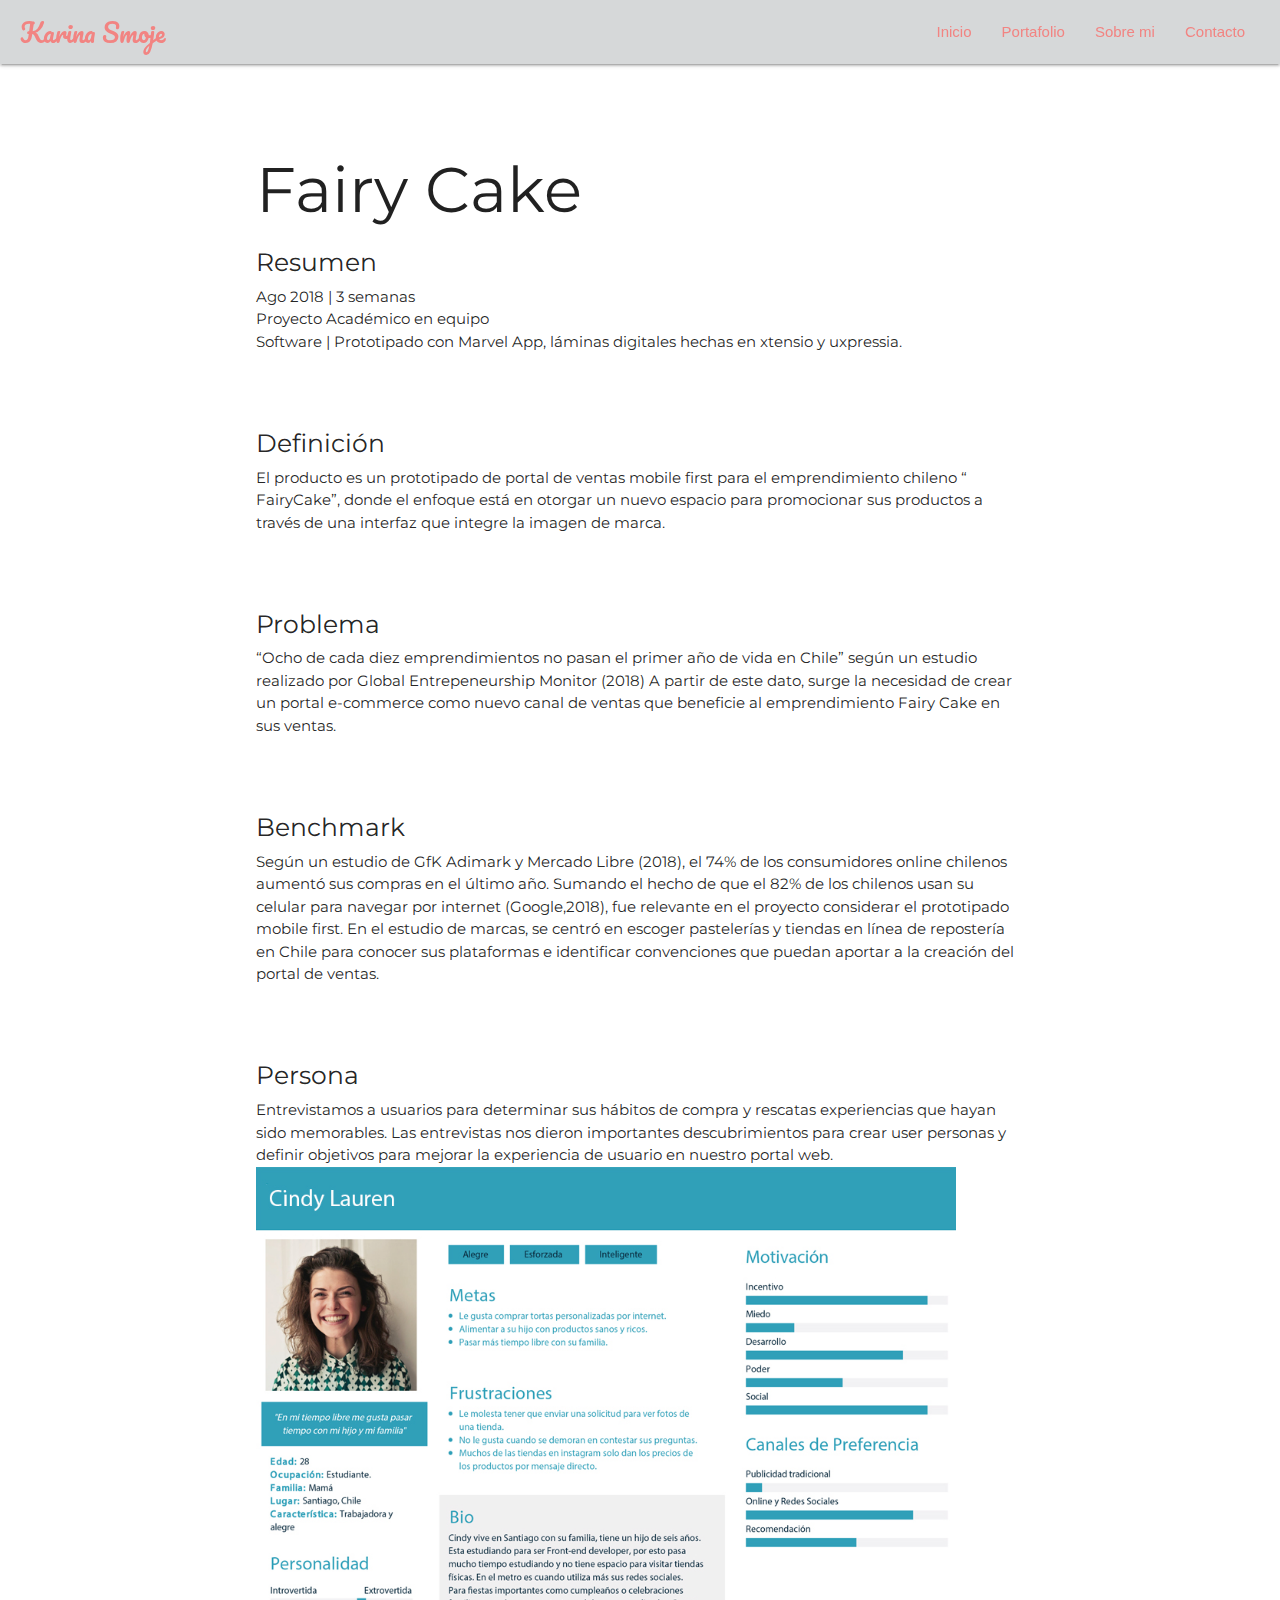
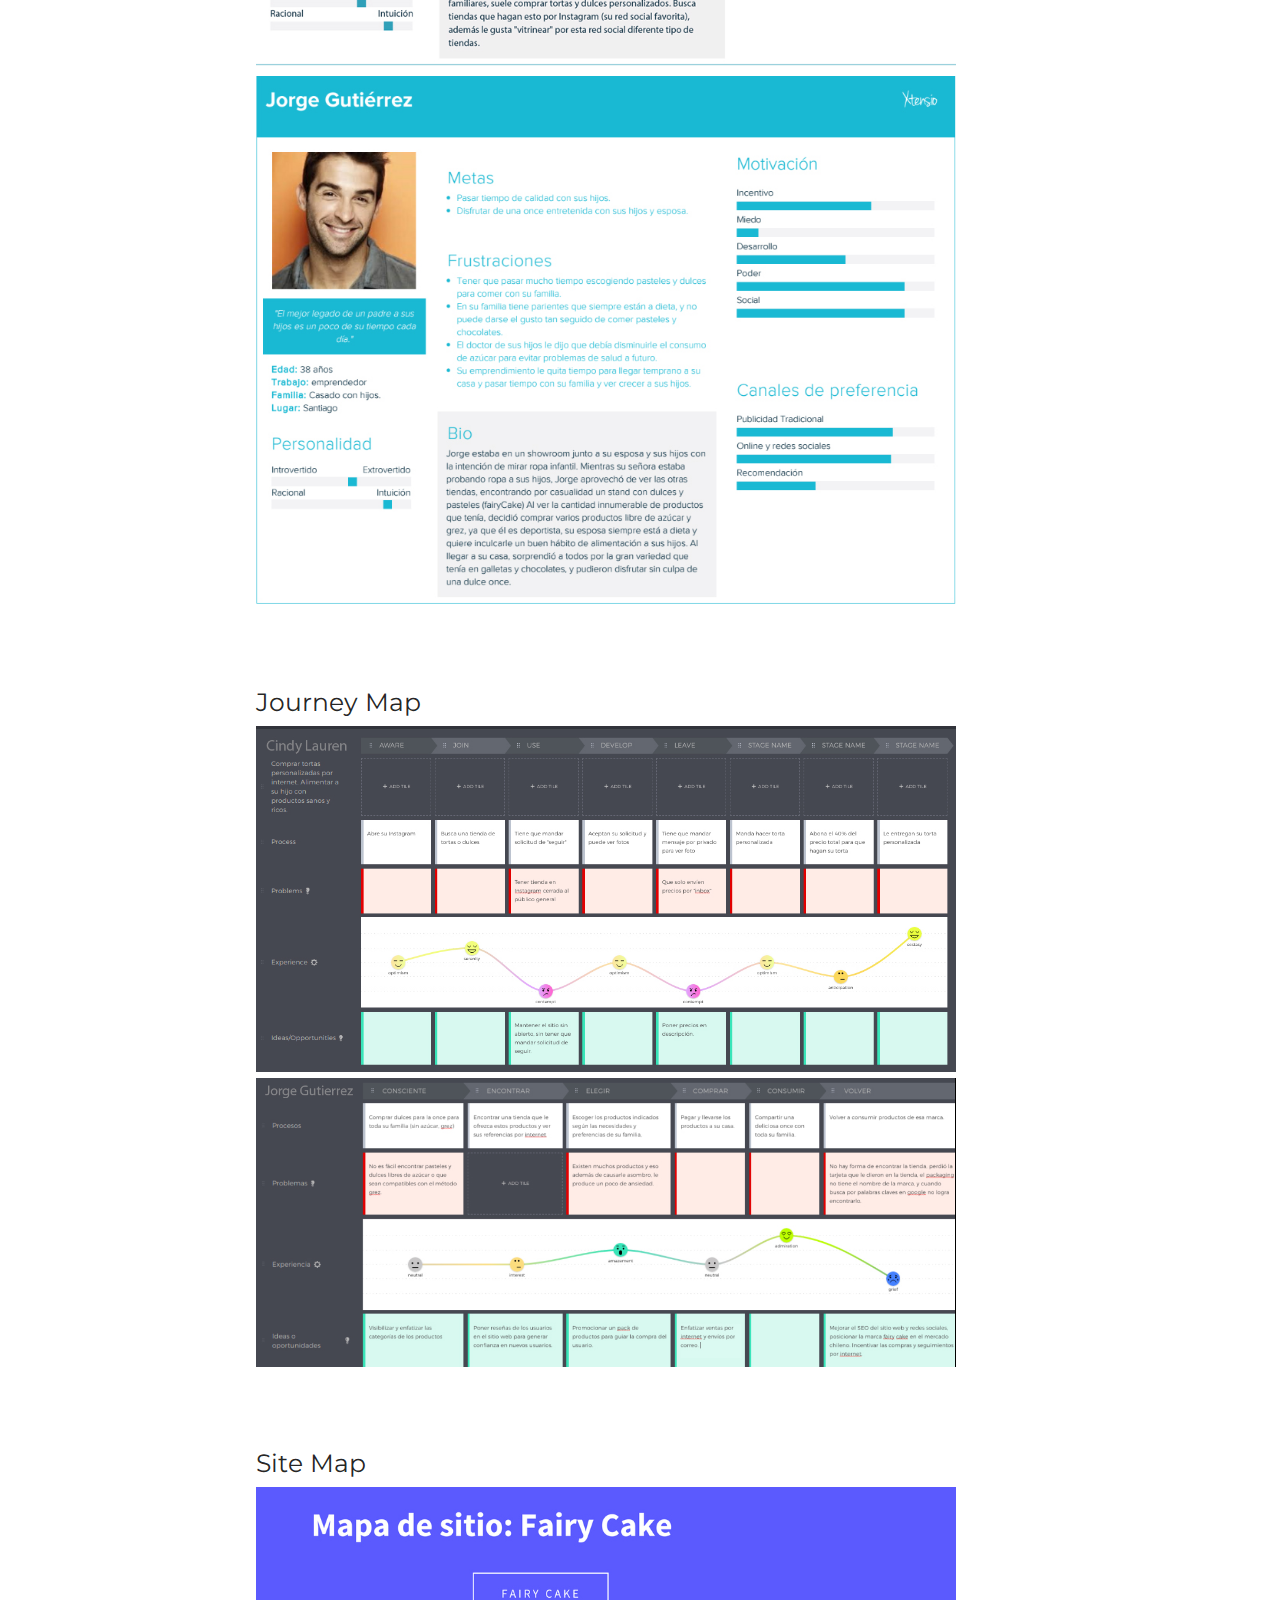
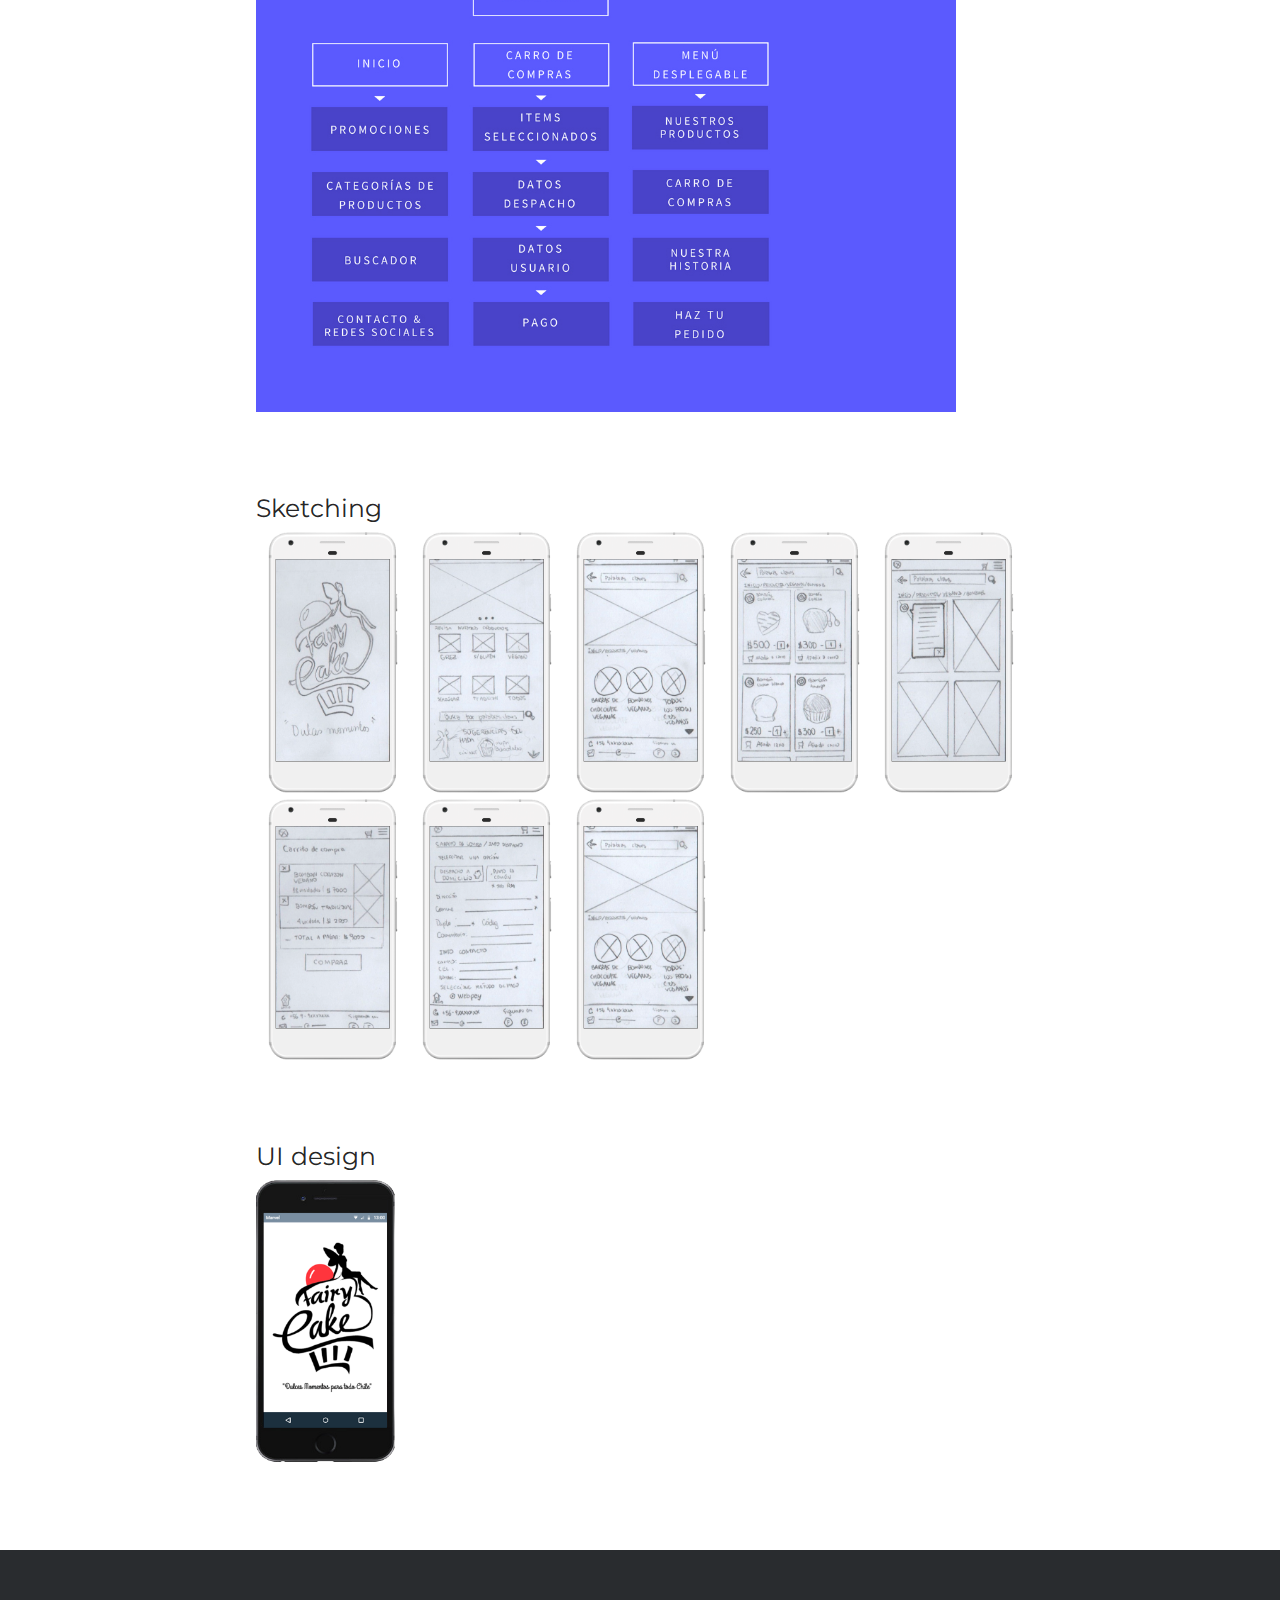
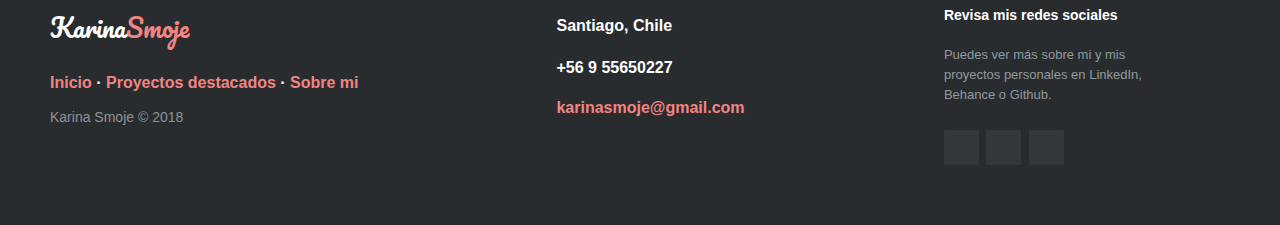
<file: assets/fairycake.html>
<!DOCTYPE html>
<html>
<head>
  <meta charset="utf-8">
  <title>Karina Smoje - UX design</title>
    
    <meta http-equiv="Content-Type" content="text/html; charset=UTF-8"/>
    <meta name="viewport" content="width=device-width, initial-scale=1"/>

    <!--fuente-->
    <link href="https://fonts.googleapis.com/css?family=Pacifico" rel="stylesheet">
    <link href="https://fonts.googleapis.com/css?family=Montserrat" rel="stylesheet">
     <!-- Iconos + CCS  -->
    <link rel="stylesheet" href="https://use.fontawesome.com/releases/v5.3.1/css/all.css" integrity="sha384-mzrmE5qonljUremFsqc01SB46JvROS7bZs3IO2EmfFsd15uHvIt+Y8vEf7N7fWAU" crossorigin="anonymous">
    <link href="https://fonts.googleapis.com/icon?family=Material+Icons" rel="stylesheet">
    <link href="css/materialize.css" type="text/css" rel="stylesheet" media="screen,projection"/>

    <!-- Materialize -->
    <link rel="stylesheet" href="https://cdnjs.cloudflare.com/ajax/libs/materialize/1.0.0/css/materialize.min.css">

<!--Librería CSS animate.css-->
<link rel="stylesheet" href="https://cdnjs.cloudflare.com/ajax/libs/animate.css/3.5.2/animate.min.css">

    <!-- CSS -->
    <script src="https://cdnjs.cloudflare.com/ajax/libs/materialize/1.0.0/js/materialize.min.js"></script>
   
    <link href="src/css/fairycake.css" type="text/css" rel="stylesheet" media="screen,projection"/>
    <link href="footer.css" type="text/css" rel="stylesheet" media="screen,projection"/>
    <link href="src/css/estilos.css" type="text/css" rel="stylesheet" media="screen,projection"/>
</head>
<body>

  <header>
        <!--Nav-->
<nav>
    <div class="nav-wrapper">
        <a href="#" id="minombre" class="brand-logo">Karina  Smoje</a>
        <ul class="right hide-on-med-and-down">
          <li><a href="../index.html" >Inicio</a></li>
          <li><a href="../index.html/#card">Portafolio</a></li>
          <li><a href="../index.html#texto">Sobre mi</a></li>
          <li><a href="#footerpage">Contacto</a></li>
          </ul>
     </div>
      </nav>

</header>
<main>

     <!-- <div class="container">
      <div class="fondo">
       
<img class="fairycake responsive-img" src="../assets/img/fairycake para portafolio/muffin.jpg" width="700" alt="">
</div>
</div>-->

<!--Ir arriba-->

<!--boton flotante con menú-->
<br><br><br>
<section>
  <br><br>
<!--<div class="container" id="menu">

  <input type="checkbox" id="toggle">
  <label for="toggle" class="button"></label>

  <nav class="nav" id="barra">
      <a href="#">Resumen</a>
      <a href="#">Definición</a>
      <a href="#">Problema</a>
      <a href="#">Benchmark</a>
      <a href="#">Persona</a>
      <a href="#">Journey Map</a>
      <a href="#">Site Map</a>
      <a href="#">SKetching</a>
      <a href="#">UI design</a>
  </nav>

</div>-->
</section>

  <div class="parrafos">
<p>
    <h1>Fairy Cake</h5>
<h5>Resumen</h5>
Ago 2018 | 3 semanas <br>

Proyecto Académico en equipo <br>
Software | Prototipado con Marvel App, láminas digitales hechas en xtensio y uxpressia.
</p>
<br><br>

<p> <h5>Definición</h5> 
El producto es un prototipado de portal de ventas mobile first para el emprendimiento chileno “ FairyCake”, donde el enfoque está en otorgar un nuevo espacio para promocionar sus productos a través de una interfaz que integre la imagen de marca. 
</p>
<p>
    <br><br>
    <h5>Problema</h5>
“Ocho de cada diez emprendimientos no pasan el primer año de vida en Chile” según un estudio realizado por  Global Entrepeneurship Monitor (2018) 
A partir de este dato, surge la necesidad de crear un portal e-commerce como nuevo canal de ventas que beneficie al emprendimiento Fairy Cake en sus ventas. 
</p>
<p>
    <br><br>
    <h5>Benchmark</h5>
Según un estudio de GfK Adimark y Mercado Libre (2018), el 74% de los consumidores online chilenos aumentó sus compras en el último año. Sumando el hecho de que el 82% de los chilenos usan su celular para navegar por internet (Google,2018), fue relevante en el proyecto considerar el prototipado mobile first. 
En el estudio de marcas, se centró en escoger pastelerías y tiendas en línea de repostería en Chile para conocer sus plataformas e identificar convenciones que puedan aportar a la creación del portal de ventas. 

</p>

<p>
    <br><br>
    <h5>Persona</h5>
    Entrevistamos a usuarios para determinar sus hábitos de compra y rescatas experiencias que hayan sido memorables.
    Las entrevistas nos dieron importantes descubrimientos para crear user personas y definir objetivos para mejorar la experiencia de usuario en nuestro portal web.
<br>
    <img class="fairycake responsive-img" src="img/fairycake para portafolio/cindy.jpg" width="700" alt="">
    <img class="fairycake responsive-img" src="img/fairycake para portafolio/jorge.jpg" width="700" alt="">
</p>
<br><br>
<p>
    <h5>Journey Map</h5>
    <img class="fairycake responsive-img" src="img/fairycake para portafolio/mapa de cindy.jpg" width="700" alt="">
    <img class="fairycake responsive-img" src="img/fairycake para portafolio/mapa de jorge.jpg" width="700" alt="">
</p>
<br><br>
<p>
    <h5>Site Map</h5>
    <img class="fairycake responsive-img" src="img/fairycake para portafolio/sitempa.jpg" width="700" alt="">
</p>
<br><br>
<p>
  
    <h5>Sketching</h5>
    <img class="fairycake responsive-img" src="img/fairycake para portafolio/fc.png" width="150" alt="">
    <img class="fairycake responsive-img" src="img/fairycake para portafolio/inicio.png" width="150" alt="">
    <img class="fairycake responsive-img" src="img/fairycake para portafolio/opcion vegano.png" width="150" alt="">
    <img class="fairycake responsive-img" src="img/fairycake para portafolio/bombones veganos.png" width="150" alt="">
    <img class="fairycake responsive-img" src="img/fairycake para portafolio/info de bombones veganos.png" width="150" alt="">
    <img class="fairycake responsive-img" src="img/fairycake para portafolio/carrito de compras.png" width="150" alt="">
    <img class="fairycake responsive-img" src="img/fairycake para portafolio/confirmacion de compra.png" width="150" alt="">
    <img class="fairycake responsive-img" src="img/fairycake para portafolio/promociones.png" width="150" alt="">

</p>

<br><br>
<p>
    <h5>UI design</h5>
    <a href="https://marvelapp.com/3c74c53/screen/46978551" target="_blank"><img class="fairycake animated infinite pulse responsive-img" src="img/fairycake para portafolio/celular inicio 2.png" width="150" alt=""></a> 


</p>
</div>
</main>

<footer class="footer-distributed">

    <div class="footer-left">

      <h3>Karina<span>Smoje</span></h3>

        <p class="footer-links">
        <a href="../index.html">Inicio</a>
        ·
        <a href="../index.html/.card">Proyectos destacados</a>
        ·
        <a href="sobremi.html">Sobre mi</a>
      </p>

      <p class="footer-company-name">Karina Smoje &copy; 2018</p>
    </div>

    <div class="footer-center">

      <div>
        <i class="fa fa-map-marker"></i>
        <p>Santiago, Chile</p>
      </div>

      <div>
        <i class="fa fa-phone"></i>
        <p>+56 9 55650227</p>
      </div>

      <div>
        <i class="fa fa-envelope"></i>
        <p><a href="mailto:karinasmoje@gmail.com">karinasmoje@gmail.com</a></p>
      </div>

    </div>

    <div class="footer-right">

      <p class="footer-company-about">
        <span>Revisa mis redes sociales</span>
        Puedes ver más sobre mi y mis proyectos personales en LinkedIn, Behance o Github.
      </p>

      <div class="footer-icons">
        <a href="https://www.linkedin.com/in/karina-smoje-g%C3%BCeico/" target="_blank"> <i class="fab fa-linkedin"></i></a>
        <a href="https://www.behance.net/karinasmoj80db" target="_blank"><i class="fab fa-behance"></i></a>
        <a href="https://github.com/Karaina" target="_blank"><i class="fab fa-github-alt"></i> </a>  
      </div>

    </div>

  </footer>


     <script src="https://code.jquery.com/jquery-2.1.1.min.js"></script>
     <script src="js/materialize.js"></script>
     <script src="app.js"></script>

 </body>
</html>
</file>
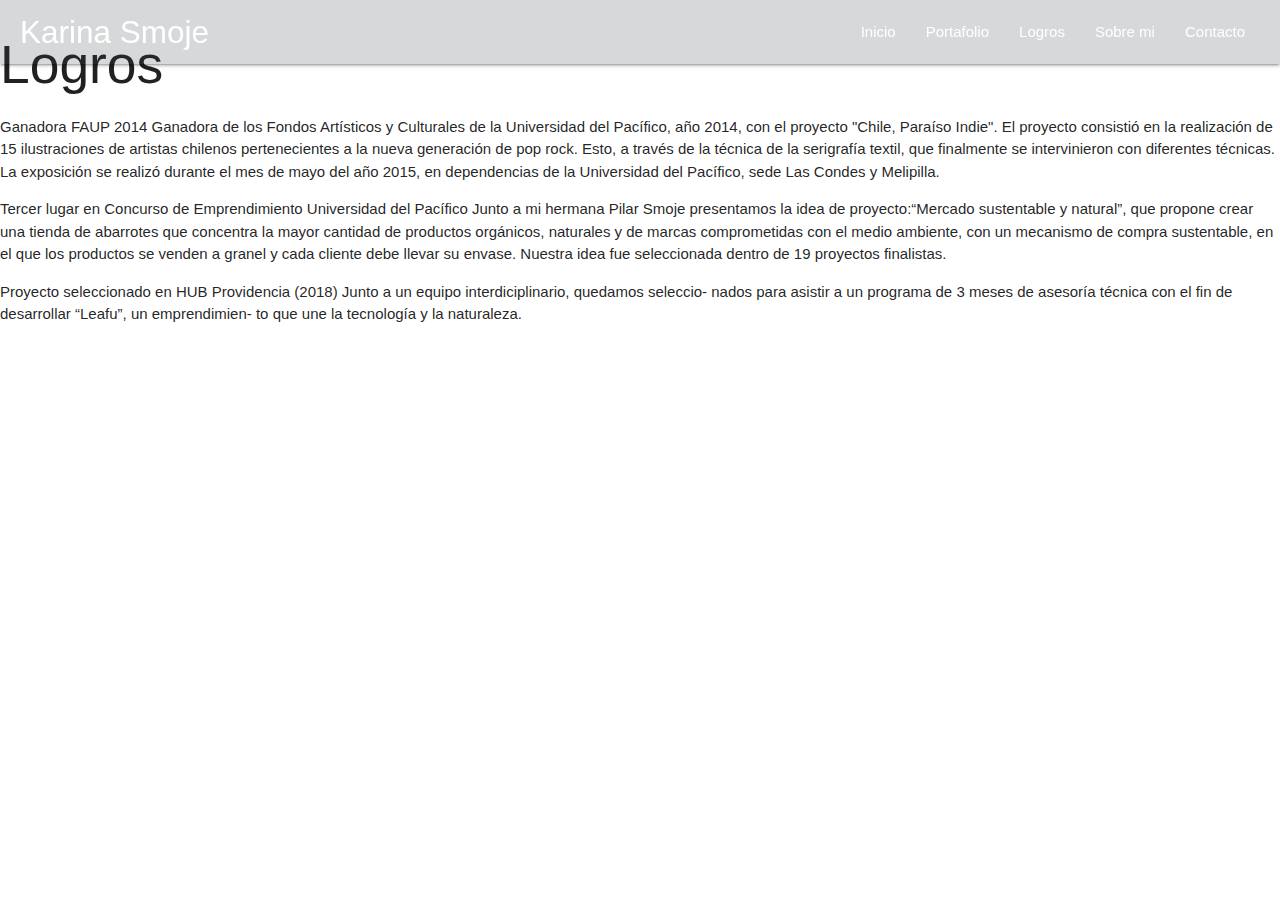
<file: assets/logros.html>
<!DOCTYPE html>
<html>
<head>
  <meta charset="utf-8">
  <title>Karina Smoje - UX design</title>
    
    <meta http-equiv="Content-Type" content="text/html; charset=UTF-8"/>
    <meta name="viewport" content="width=device-width, initial-scale=1"/>

    <!--fuente-->
    <link href="https://fonts.googleapis.com/css?family=Pacifico" rel="stylesheet">
  
     <!-- Iconos + CCS  -->
    <link rel="stylesheet" href="https://use.fontawesome.com/releases/v5.3.1/css/all.css" integrity="sha384-mzrmE5qonljUremFsqc01SB46JvROS7bZs3IO2EmfFsd15uHvIt+Y8vEf7N7fWAU" crossorigin="anonymous">
    <link href="https://fonts.googleapis.com/icon?family=Material+Icons" rel="stylesheet">
    <link href="css/materialize.css" type="text/css" rel="stylesheet" media="screen,projection"/>
     
    <!-- Materialize -->
    <link rel="stylesheet" href="https://cdnjs.cloudflare.com/ajax/libs/materialize/1.0.0/css/materialize.min.css">

    <!-- CSS -->
    <script src="https://cdnjs.cloudflare.com/ajax/libs/materialize/1.0.0/js/materialize.min.js"></script>
    <link href="style.css" type="text/css" rel="stylesheet" media="screen,projection"/>

</head>
<body>
        <!--Nav-->
<nav>
        <div class="nav-wrapper">
           <a href="#" id="milogo" class="brand-logo">Karina  Smoje</a>
           <ul class="right hide-on-med-and-down">
             <li><a href="../index.html" >Inicio</a></li>
             <li><a href="portafolio.html">Portafolio</a></li>
             <li><a href="logros.html">Logros</a></li>
             <li><a href="../index.html#texto">Sobre mi</a></li>
             <li><a class="modal-trigger" href="#modal1" >Contacto</a></li>
           </ul>
        </div>
      </nav>
      <div class="parallax-container">
 <h2>Logros</h2>

<p>Ganadora FAUP 2014
   
        Ganadora de los Fondos Artísticos y Culturales de la Universidad del Pacífico, año 2014, con el proyecto "Chile, Paraíso Indie".
        El proyecto consistió en la realización de 15 ilustraciones de artistas chilenos pertenecientes a la nueva generación de pop rock. Esto, a través de la técnica de la serigrafía textil, que finalmente se intervinieron con diferentes técnicas.
        La exposición se realizó durante el mes de mayo del año 2015, en dependencias de la Universidad del Pacífico, sede Las Condes y Melipilla.</p>

        <p>
            Tercer lugar en Concurso de Emprendimiento Universidad del Pacífico
        Junto a mi hermana Pilar Smoje presentamos la idea de proyecto:“Mercado sustentable y natural”, que propone crear una tienda de abarrotes que concentra la mayor cantidad de productos orgánicos, naturales y de marcas comprometidas con el medio ambiente, con un mecanismo de compra sustentable, en el que los productos se venden a granel y cada cliente debe llevar su envase.
                Nuestra idea fue seleccionada dentro de 19 proyectos finalistas.</p>

                <p>Proyecto seleccionado en HUB Providencia (2018)

                        Junto a un equipo interdiciplinario, quedamos seleccio-
                        nados para asistir a un programa de 3 meses de asesoría
                        
                        técnica con el fin de desarrollar “Leafu”, un emprendimien-
                        to que une la tecnología y la naturaleza.</p>
                </div>

            <!-- Modal -->
            <div id="modal1" class="modal">
                <div class="modal-content"> 
                    <i class="modal-close far fa-window-close"></i>
                  <h4>Información de contacto:</h4>
                  <ul>
                  <li> <b>Correo:</b> karinasmoje@gmail.com <i class="far fa-copy"></i></li> 
                
               </ul>
              </div>
            </div>

     <!-- JavaScript -->
     <script src="https://code.jquery.com/jquery-2.1.1.min.js"></script>
     <script src="js/materialize.js"></script>
     <script src="app.js"></script>

 </body>
</html>
</file>
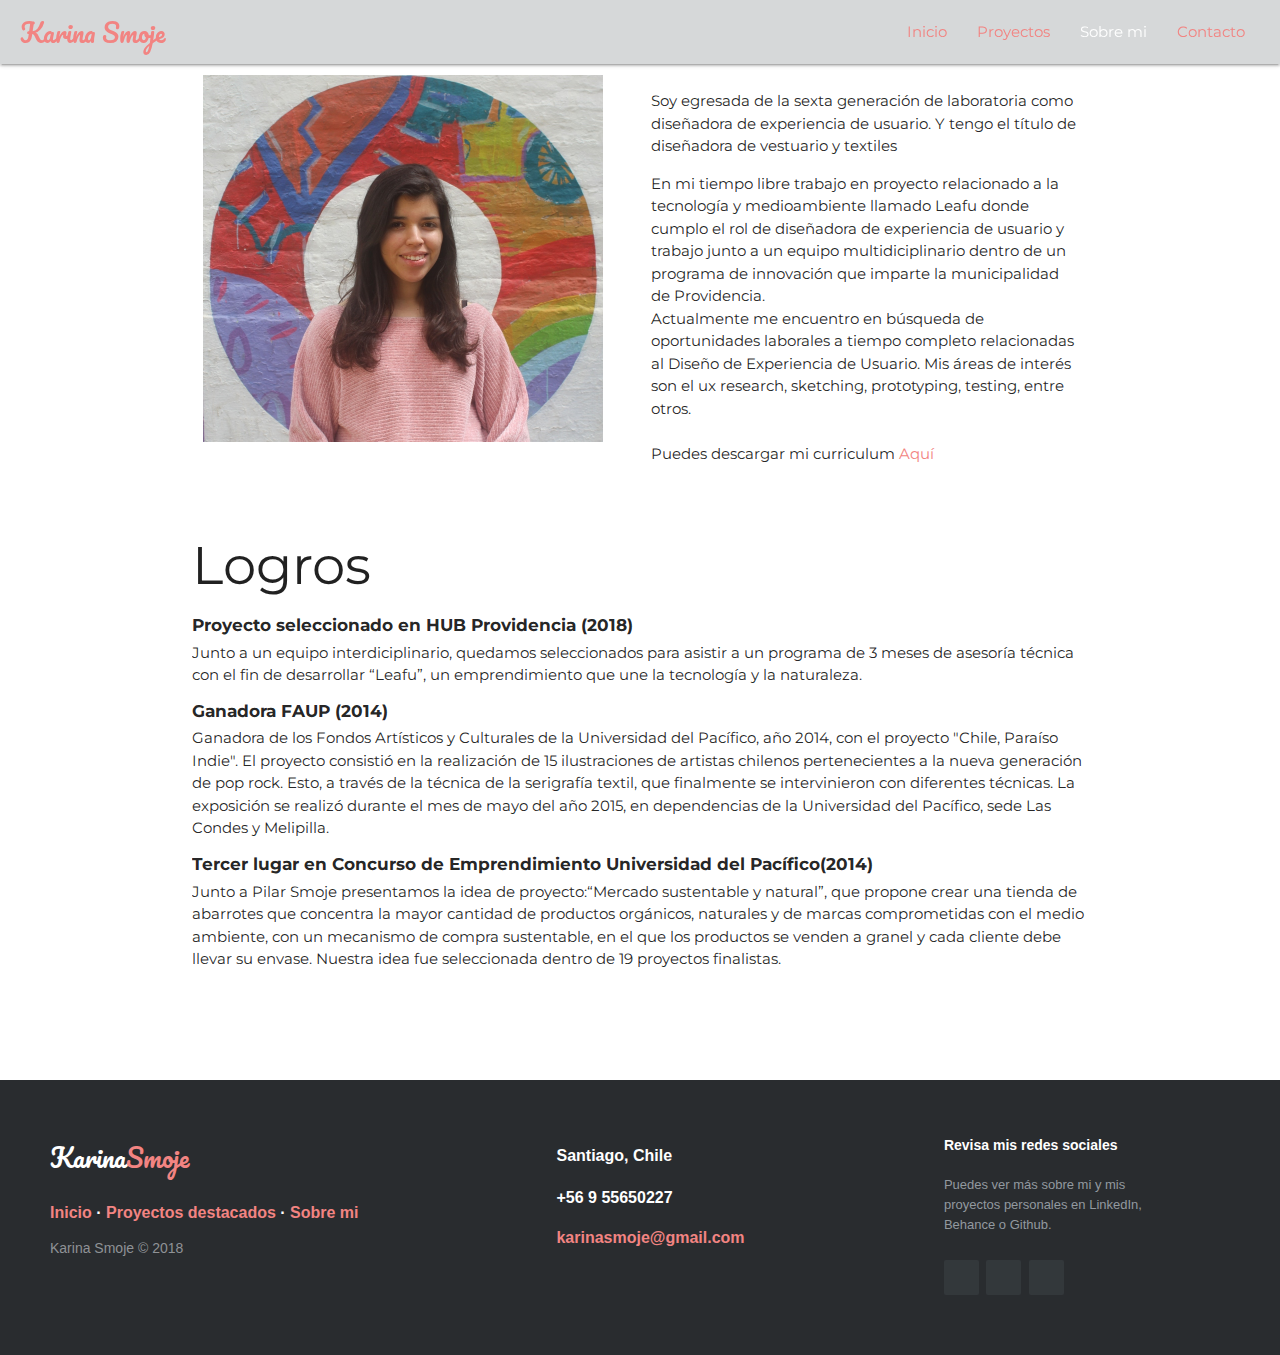
<file: assets/sobremi.html>
<!DOCTYPE html>
<html>
<head>
  <meta charset="utf-8">
  <title>Karina Smoje - UX design</title>
    
    <meta http-equiv="Content-Type" content="text/html; charset=UTF-8"/>
    <meta name="viewport" content="width=device-width, initial-scale=1"/>

    <!--fuente-->
    <link href="https://fonts.googleapis.com/css?family=Pacifico" rel="stylesheet">
    <link href="https://fonts.googleapis.com/css?family=Montserrat" rel="stylesheet">
     <!-- Iconos + CCS  -->
    <link rel="stylesheet" href="https://use.fontawesome.com/releases/v5.3.1/css/all.css" integrity="sha384-mzrmE5qonljUremFsqc01SB46JvROS7bZs3IO2EmfFsd15uHvIt+Y8vEf7N7fWAU" crossorigin="anonymous">
    <link href="https://fonts.googleapis.com/icon?family=Material+Icons" rel="stylesheet">
    <link href="css/materialize.css" type="text/css" rel="stylesheet" media="screen,projection"/>
     
    <!-- Materialize -->
    <link rel="stylesheet" href="https://cdnjs.cloudflare.com/ajax/libs/materialize/1.0.0/css/materialize.min.css">

    <!-- CSS -->
    <script src="https://cdnjs.cloudflare.com/ajax/libs/materialize/1.0.0/js/materialize.min.js"></script>
    <link href="footer.css" type="text/css" rel="stylesheet" media="screen,projection"/>
    <link href="src/css/sobremi.css" type="text/css" rel="stylesheet" media="screen,projection"/>
 
</head>
<body>
        <!--Nav--> 
<nav>
        <div class="nav-wrapper">
           <a href="#" id="milogo" class="brand-logo">Karina  Smoje</a>
           <ul class="right hide-on-med-and-down">
             <li><a href="../index.html" >Inicio</a></li>
             <li><a href="../index.html">Proyectos</a></li>
             <li><a href="">Sobre mi</a></li>
             <li><a href="#patita">Contacto</a></li>
           </ul>
        </div>
      </nav>
    </header>
 <!-- Sobre mí -->
 <main>
 <div class="container">

<div id="a" class="row">
  <div class="col md-6 l6"><img class="responsive-img" src="img/yo.jpg" width="400"></div>
  
  <div class="col md-6 l6" id><p>
      Soy egresada de la sexta generación de laboratoria como diseñadora de experiencia de usuario. Y tengo el título de diseñadora de vestuario y textiles</p>
     <p>En mi tiempo libre trabajo en proyecto relacionado a la tecnología y medioambiente llamado Leafu donde cumplo  el rol de diseñadora de experiencia de usuario y trabajo junto a un equipo multidiciplinario dentro de un programa de innovación que imparte la municipalidad de Providencia. <br>
      Actualmente me encuentro en búsqueda de oportunidades laborales a tiempo completo relacionadas al Diseño de Experiencia de Usuario.
      Mis áreas de interés son el ux research, sketching, prototyping, testing, entre otros.
      <br><br>
      Puedes descargar mi curriculum <a href="https://drive.google.com/file/d/1LLWpHE9XfQ89PxU31PwfX_8qq3t-IOVc/view?usp=sharing">Aquí</a>
    </p> </div>
</div>

      <div class="parallax-container">
 <h2>Logros</h2>

 <p><h6><b>Proyecto seleccionado en HUB Providencia (2018)</b></h6>

  Junto a un equipo interdiciplinario, quedamos seleccionados para asistir a un programa de 3 meses de asesoría técnica con el fin de desarrollar “Leafu”, un emprendimiento que une la tecnología y la naturaleza.</p>

<p><h6><b>Ganadora FAUP (2014)</b></h6>
   
  Ganadora de los Fondos Artísticos y Culturales de la Universidad del Pacífico, año 2014, con el proyecto "Chile, Paraíso Indie".
        El proyecto consistió en la realización de 15 ilustraciones de artistas chilenos pertenecientes a la nueva generación de pop rock. Esto, a través de la técnica de la serigrafía textil, que finalmente se intervinieron con diferentes técnicas.
        La exposición se realizó durante el mes de mayo del año 2015, en dependencias de la Universidad del Pacífico, sede Las Condes y Melipilla.</p>

        <p>
            <h6><b>Tercer lugar en Concurso de Emprendimiento Universidad del Pacífico(2014)</b></h6>
        Junto a Pilar Smoje presentamos la idea de proyecto:“Mercado sustentable y natural”, que propone crear una tienda de abarrotes que concentra la mayor cantidad de productos orgánicos, naturales y de marcas comprometidas con el medio ambiente, con un mecanismo de compra sustentable, en el que los productos se venden a granel y cada cliente debe llevar su envase.
                Nuestra idea fue seleccionada dentro de 19 proyectos finalistas.</p>

               
                </div>

</main>
<!--Footer-->
<center>

  <footer class="footer-distributed" id="patita">

    <div class="footer-left">

      <h3>Karina<span>Smoje</span></h3>

        <p class="footer-links">
        <a href="../index.html">Inicio</a>
        ·
        <a href="../index.html/#card">Proyectos destacados</a>
        ·
        <a href="#">Sobre mi</a>
      </p>

      <p class="footer-company-name">Karina Smoje &copy; 2018</p>
    </div>

    <div class="footer-center">

      <div>
        <i class="fa fa-map-marker"></i>
        <p>Santiago, Chile</p>
      </div>

      <div>
        <i class="fa fa-phone"></i>
        <p>+56 9 55650227</p>
      </div>

      <div>
        <i class="fa fa-envelope"></i>
        <p><a href="mailto:karinasmoje@gmail.com">karinasmoje@gmail.com</a></p>
      </div>

    </div>

    <div class="footer-right">

      <p class="footer-company-about">
        <span>Revisa mis redes sociales</span>
        Puedes ver más sobre mi y mis proyectos personales en LinkedIn, Behance o Github.
      </p>

      <div class="footer-icons">
        <a href="https://www.linkedin.com/in/karina-smoje-g%C3%BCeico/" target="_blank"> <i class="fab fa-linkedin"></i></a>
        <a href="https://www.behance.net/karinasmoj80db" target="_blank"><i class="fab fa-behance"></i></a>
        <a href="https://github.com/Karaina" target="_blank"><i class="fab fa-github-alt"></i> </a>  
      </div>

    </div>

  </footer>
     
     <!-- JavaScript -->
     <script type="text/javaScript" src="https://code.jquery.com/jquery-2.1.1.min.js"></script>
     <script src="js/materialize.js"></script>
     <script src="app.js"></script>

</body>

</html>
</file>
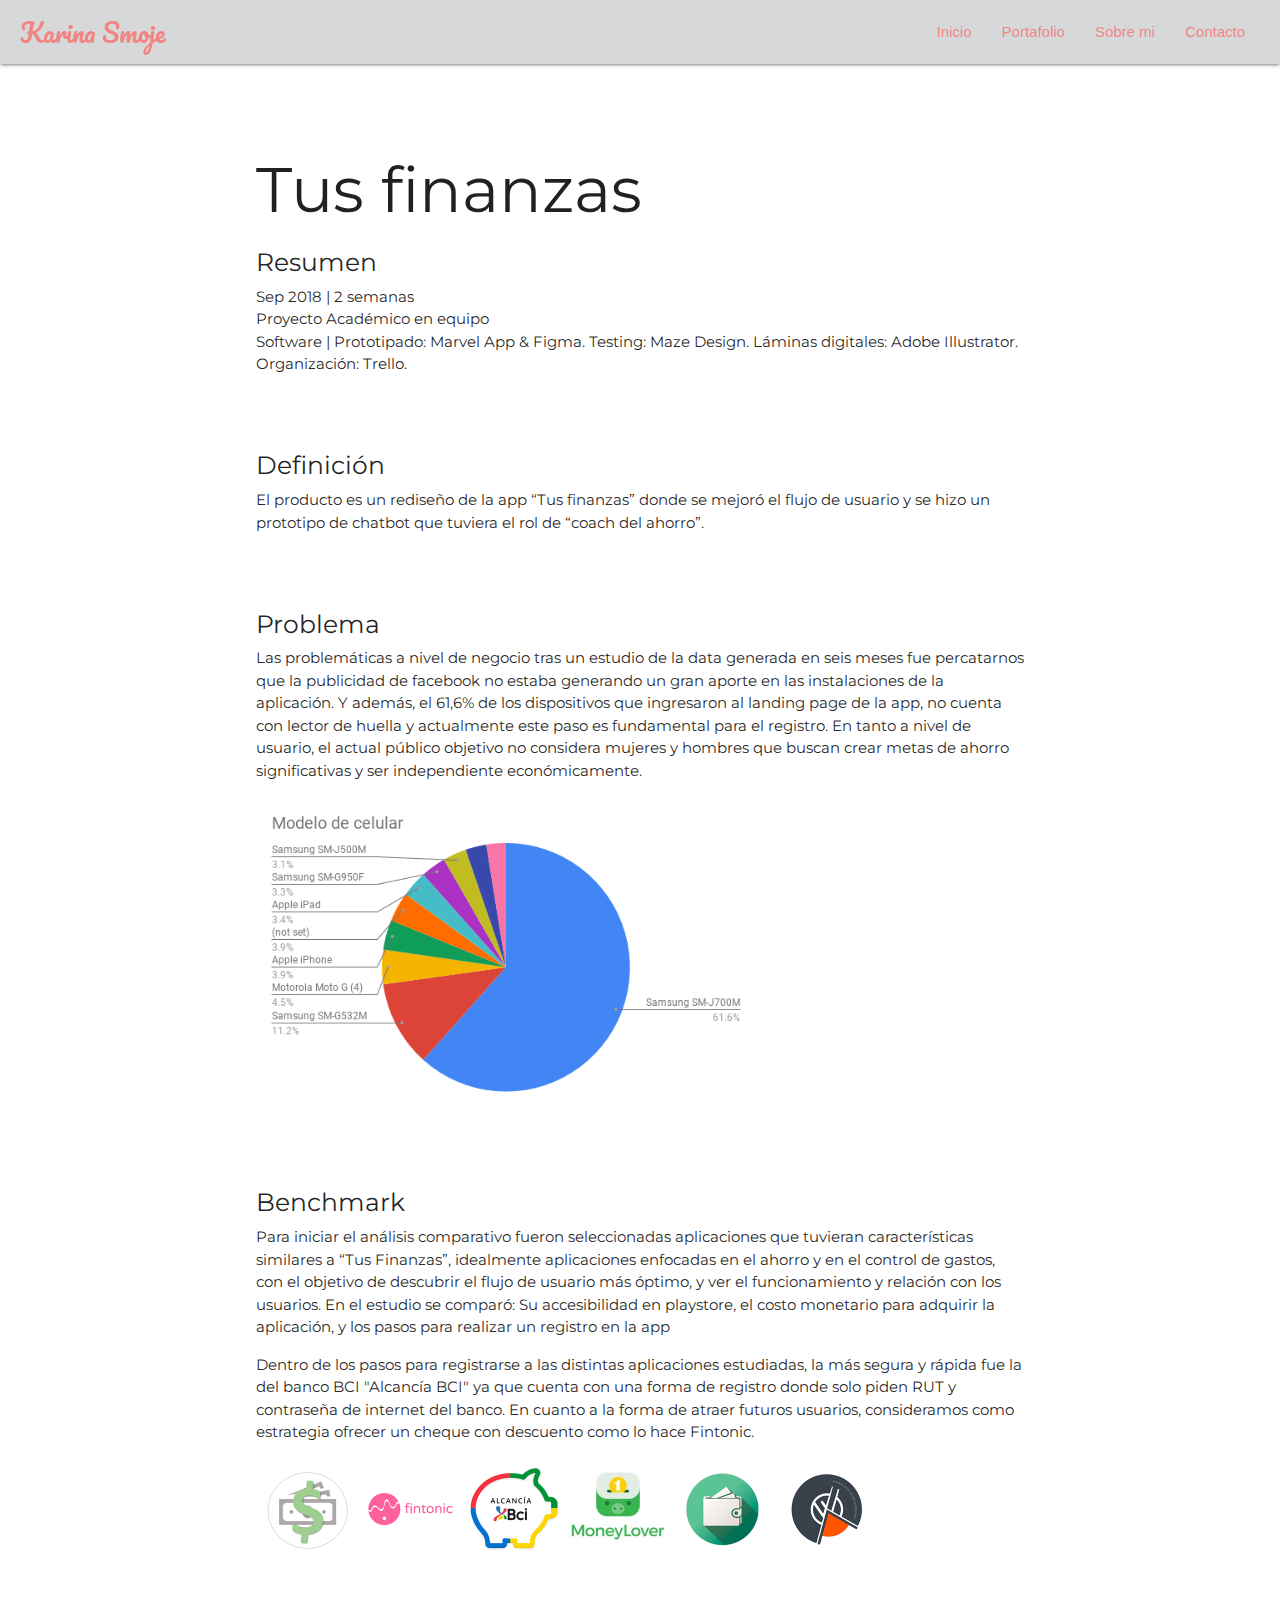
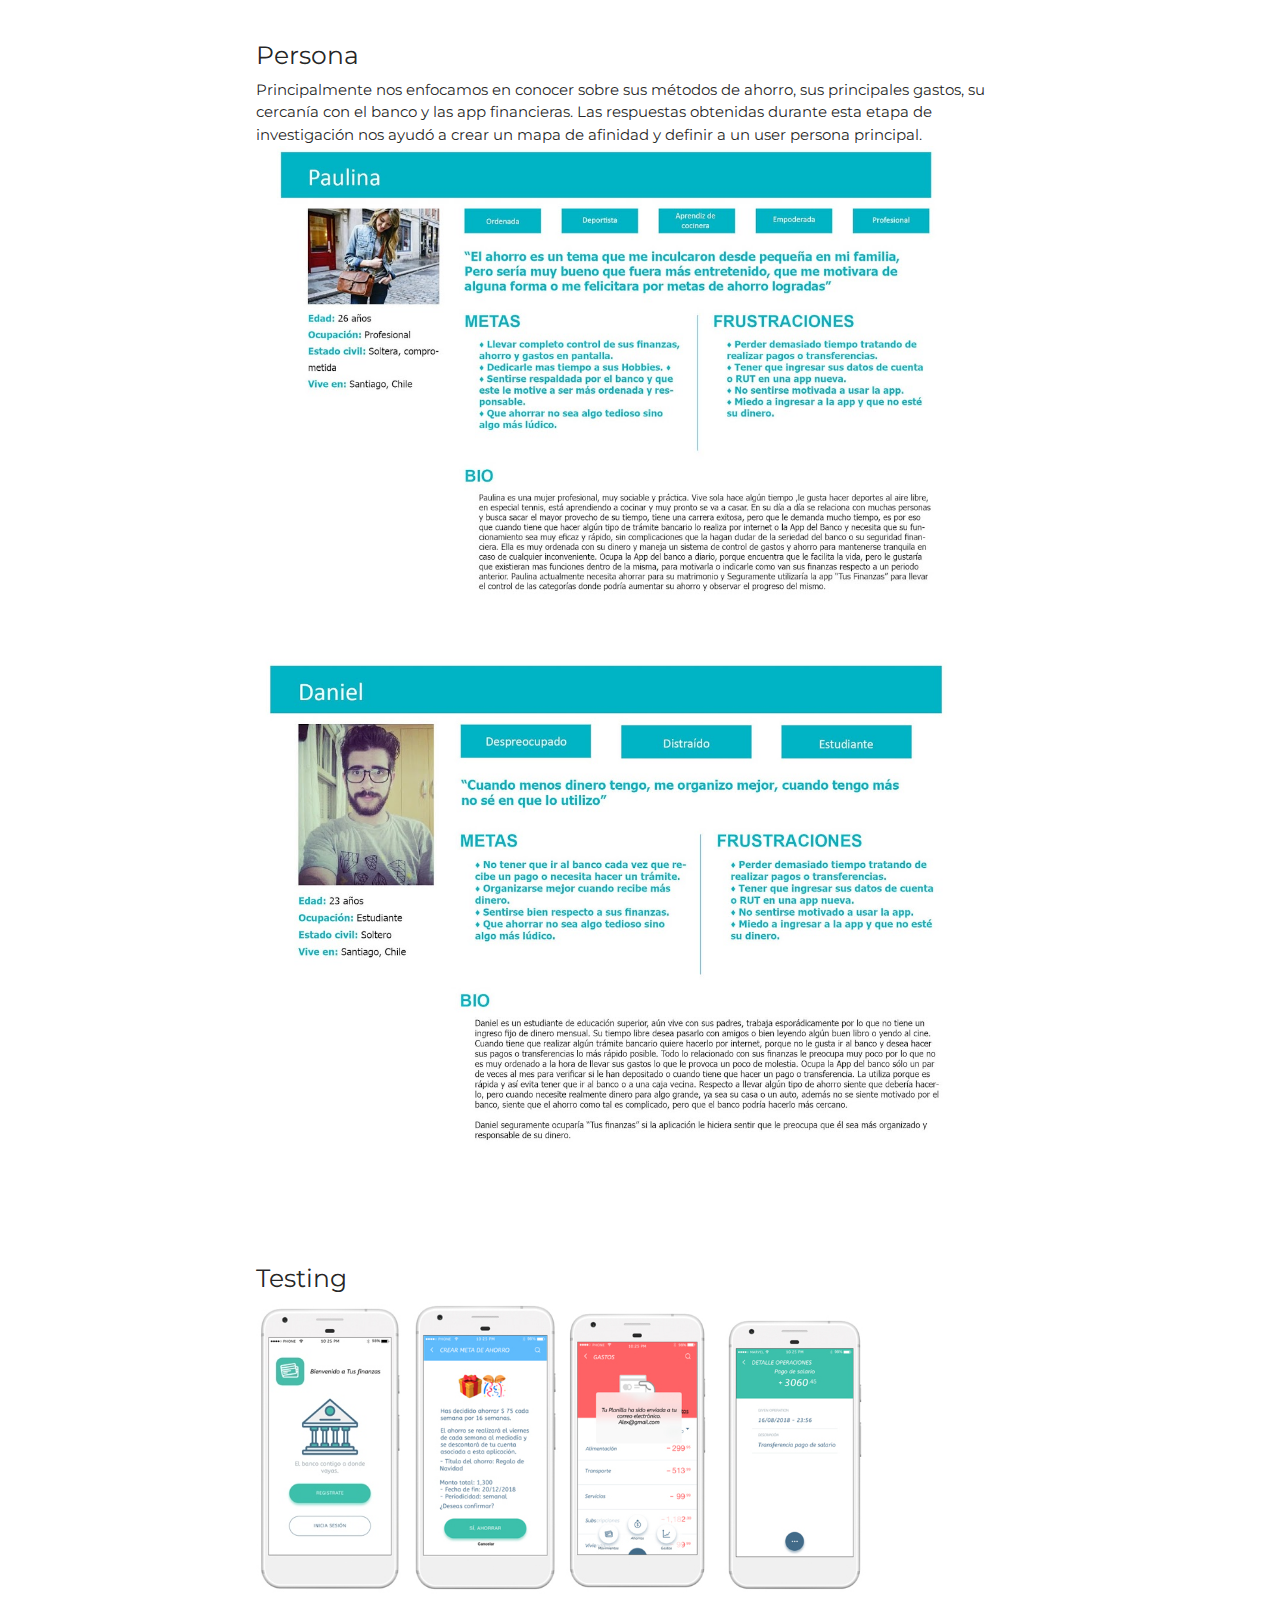
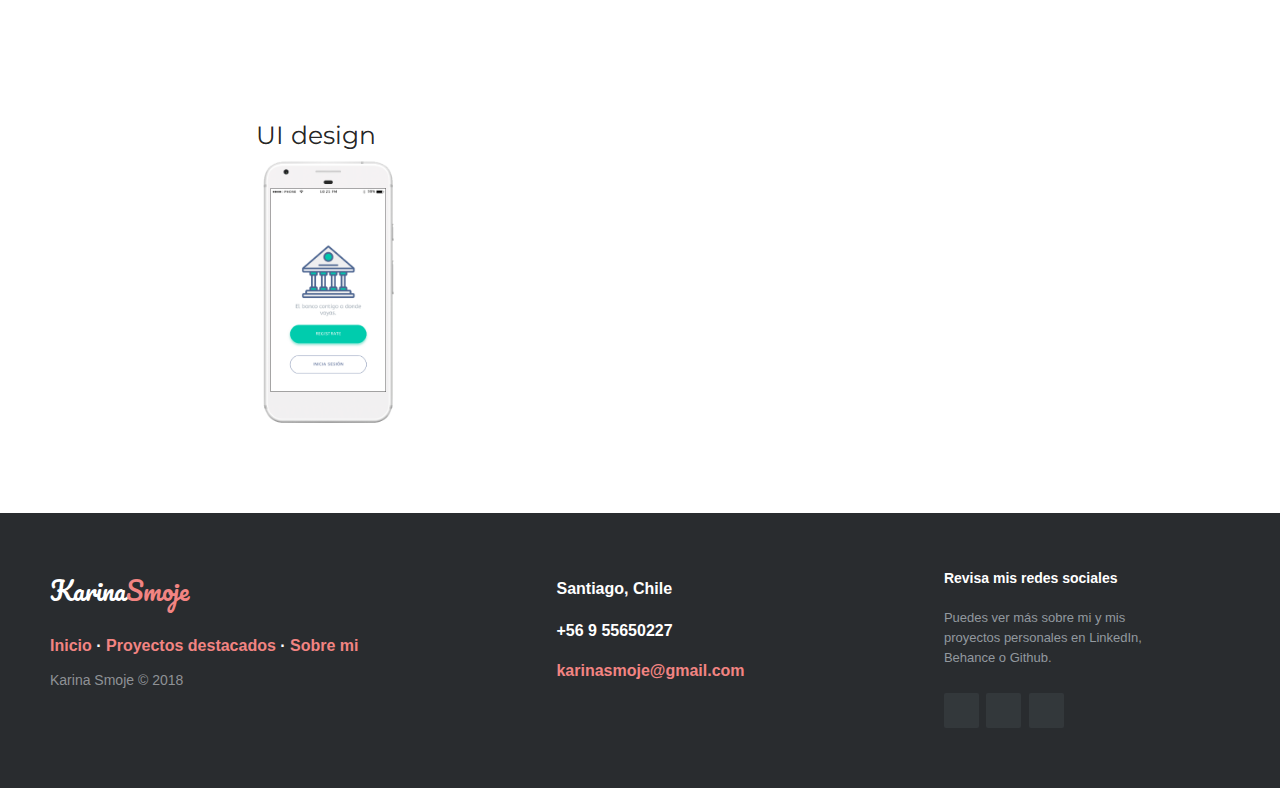
<file: assets/tusfinanzas.html>
<!DOCTYPE html>
<html>
<head>
  <meta charset="utf-8">
  <title>Karina Smoje - UX design</title>
    
    <meta http-equiv="Content-Type" content="text/html; charset=UTF-8"/>
    <meta name="viewport" content="width=device-width, initial-scale=1"/>

    <!--fuente-->
    <link href="https://fonts.googleapis.com/css?family=Pacifico" rel="stylesheet">
    <link href="https://fonts.googleapis.com/css?family=Montserrat" rel="stylesheet">
     <!-- Iconos + CCS  -->
    <link rel="stylesheet" href="https://use.fontawesome.com/releases/v5.3.1/css/all.css" integrity="sha384-mzrmE5qonljUremFsqc01SB46JvROS7bZs3IO2EmfFsd15uHvIt+Y8vEf7N7fWAU" crossorigin="anonymous">
    <link href="https://fonts.googleapis.com/icon?family=Material+Icons" rel="stylesheet">
    <link href="css/materialize.css" type="text/css" rel="stylesheet" media="screen,projection"/>

    <!-- Materialize -->
    <link rel="stylesheet" href="https://cdnjs.cloudflare.com/ajax/libs/materialize/1.0.0/css/materialize.min.css">

<!--Librería CSS animate.css-->
<link rel="stylesheet" href="https://cdnjs.cloudflare.com/ajax/libs/animate.css/3.5.2/animate.min.css">

    <!-- CSS -->
    <script src="https://cdnjs.cloudflare.com/ajax/libs/materialize/1.0.0/js/materialize.min.js"></script>
   
    <link href="src/css/fairycake.css" type="text/css" rel="stylesheet" media="screen,projection"/>
    <link href="footer.css" type="text/css" rel="stylesheet" media="screen,projection"/>
    <link href="src/css/estilos.css" type="text/css" rel="stylesheet" media="screen,projection"/>
</head>
<body>

  <header>
        <!--Nav-->
<nav>
    <div class="nav-wrapper">
        <a href="#" id="minombre" class="brand-logo">Karina  Smoje</a>
        <ul class="right hide-on-med-and-down">
          <li><a href="../index.html" >Inicio</a></li>
          <li><a href="../index.html/#card">Portafolio</a></li>
          <li><a href="../index.html#texto">Sobre mi</a></li>
          <li><a href="#footerpage">Contacto</a></li>
          </ul>
     </div>
      </nav>

</header>
<main>

    <!-- <div class="container">
     <div class="fondo">
      
<img class="fairycake responsive-img" src="../assets/img/fairycake para portafolio/muffin.jpg" width="700" alt="">
</div>
</div>-->

<!--Ir arriba-->

<!--boton flotante con menú-->
<br><br><br>
<section>
 <br><br>
<!--<div class="container" id="menu">

 <input type="checkbox" id="toggle">
 <label for="toggle" class="button"></label>

 <nav class="nav" id="barra">
     <a href="#">Resumen</a>
     <a href="#">Definición</a>
     <a href="#">Problema</a>
     <a href="#">Benchmark</a>
     <a href="#">Persona</a>
     <a href="#">Journey Map</a>
     <a href="#">Site Map</a>
     <a href="#">SKetching</a>
     <a href="#">UI design</a>
 </nav>

</div>-->
</section>

 <div class="parrafos">
<p>
   <h1>Tus finanzas</h5>
<h5>Resumen</h5>
Sep 2018 | 2 semanas <br>

Proyecto Académico en equipo <br>
Software | Prototipado: Marvel App & Figma. Testing: Maze Design. Láminas digitales: Adobe Illustrator. Organización: Trello.

</p>
<br><br>

<p> <h5>Definición</h5> 
    El producto es un rediseño de la app “Tus finanzas” donde se mejoró el flujo de usuario y se hizo un prototipo de chatbot que tuviera el rol de “coach del ahorro”. 
</p>
<p>
   <br><br>
   <h5>Problema</h5>
   Las problemáticas a nivel de negocio tras un estudio de la data generada en seis meses fue percatarnos que la publicidad de facebook no estaba generando un gran aporte en las instalaciones de la aplicación. Y además, el 61,6% de los dispositivos que ingresaron al landing page de la app, no cuenta con lector de huella y actualmente este paso es fundamental para el registro. 
   En tanto a nivel de usuario, el actual público objetivo no considera mujeres y hombres que  buscan crear metas de ahorro significativas y ser independiente económicamente.
  <p><img class="fairycake responsive-img" src="img/tus finanzas/EmbeddedImage.png" width="500" alt="">
</p> 
</p>
<p>
   <br><br>
   <h5>Benchmark</h5>
   Para iniciar el análisis comparativo fueron seleccionadas aplicaciones que tuvieran características similares a “Tus Finanzas”, idealmente aplicaciones enfocadas en el ahorro y en el control de gastos, con el objetivo de descubrir el flujo de usuario más óptimo, y ver el funcionamiento y relación con los usuarios.  
En el estudio se comparó: Su accesibilidad en playstore, el costo monetario para adquirir la aplicación, y los pasos para realizar un registro en la app</p> 
     <p>
Dentro de los pasos para registrarse a las distintas aplicaciones estudiadas, la más segura y rápida fue la del banco BCI "Alcancía BCI" ya que cuenta con una forma de registro donde solo piden RUT y contraseña de internet del banco.
En cuanto a la forma de atraer futuros usuarios, consideramos como estrategia ofrecer un cheque con descuento como lo hace Fintonic.
</p>
<img class="fairycake responsive-img" src="img/tus finanzas/miahorro.jpg" width="100" alt="">
<img class="fairycake responsive-img" src="img/tus finanzas/fintonic.jpg" width="100" alt="">
<img class="fairycake responsive-img" src="img/tus finanzas/bci.jpg" width="100" alt="">
<img class="fairycake responsive-img" src="img/tus finanzas/moneylove.jpg" width="100" alt="">
<img class="fairycake responsive-img" src="img/tus finanzas/monefypro.jpg" width="100" alt="">
<img class="fairycake responsive-img" src="img/tus finanzas/moneywiz.jpg" width="100" alt="">

<br>
<p>
   <br><br>
   <h5>Persona</h5>
   Principalmente nos enfocamos en conocer sobre sus métodos de ahorro, sus principales gastos, su cercanía con el banco y las app financieras.
   Las respuestas obtenidas durante esta etapa de investigación nos ayudó a crear un mapa de afinidad y definir a un user persona principal.
   
<br>
   <img class="fairycake responsive-img" src="img/tus finanzas/paulina.jpg" width="700" alt="">
   <img class="fairycake responsive-img" src="img/tus finanzas/daniel.jpg" width="700" alt="">
</p>
<br><br>

<p>
   <h5>Testing</h5>
   <img class="fairycake responsive-img" src="img/tus finanzas/registrarusuarioapp.jpg" width="150" alt="">
   <img class="fairycake responsive-img" src="img/tus finanzas/añadirmetaahorro.jpg" width="150" alt="">
   <img class="fairycake responsive-img" src="img/tus finanzas/descargarplanilladegastos.jpg" width="150" alt="">
   <img class="fairycake responsive-img" src="img/tus finanzas/revisarmovimientos.jpg" width="150" alt="">
</p>
<br><br>


<br><br>
<p>
   <h5>UI design</h5>
   <a href="https://marvelapp.com/5hc2j2f/screen/47701815" target="_blank"><img class="fairycake animated infinite pulse responsive-img" src="img/tus finanzas/tus finanzas.png" width="150" alt=""></a> 


</p>
</div>
</main>

<footer class="footer-distributed">

   <div class="footer-left">

     <h3>Karina<span>Smoje</span></h3>

       <p class="footer-links">
       <a href="../index.html">Inicio</a>
       ·
       <a href="../index.html/.card">Proyectos destacados</a>
       ·
       <a href="sobremi.html">Sobre mi</a>
     </p>

     <p class="footer-company-name">Karina Smoje &copy; 2018</p>
   </div>

   <div class="footer-center">

     <div>
       <i class="fa fa-map-marker"></i>
       <p>Santiago, Chile</p>
     </div>

     <div>
       <i class="fa fa-phone"></i>
       <p>+56 9 55650227</p>
     </div>

     <div>
       <i class="fa fa-envelope"></i>
       <p><a href="mailto:karinasmoje@gmail.com">karinasmoje@gmail.com</a></p>
     </div>

   </div>

   <div class="footer-right">

     <p class="footer-company-about">
       <span>Revisa mis redes sociales</span>
       Puedes ver más sobre mi y mis proyectos personales en LinkedIn, Behance o Github.
     </p>

     <div class="footer-icons">
       <a href="https://www.linkedin.com/in/karina-smoje-g%C3%BCeico/" target="_blank"> <i class="fab fa-linkedin"></i></a>
       <a href="https://www.behance.net/karinasmoj80db" target="_blank"><i class="fab fa-behance"></i></a>
       <a href="https://github.com/Karaina" target="_blank"><i class="fab fa-github-alt"></i> </a>  
     </div>

   </div>

 </footer>


    <script src="https://code.jquery.com/jquery-2.1.1.min.js"></script>
    <script src="js/materialize.js"></script>
    <script src="app.js"></script>
</file>
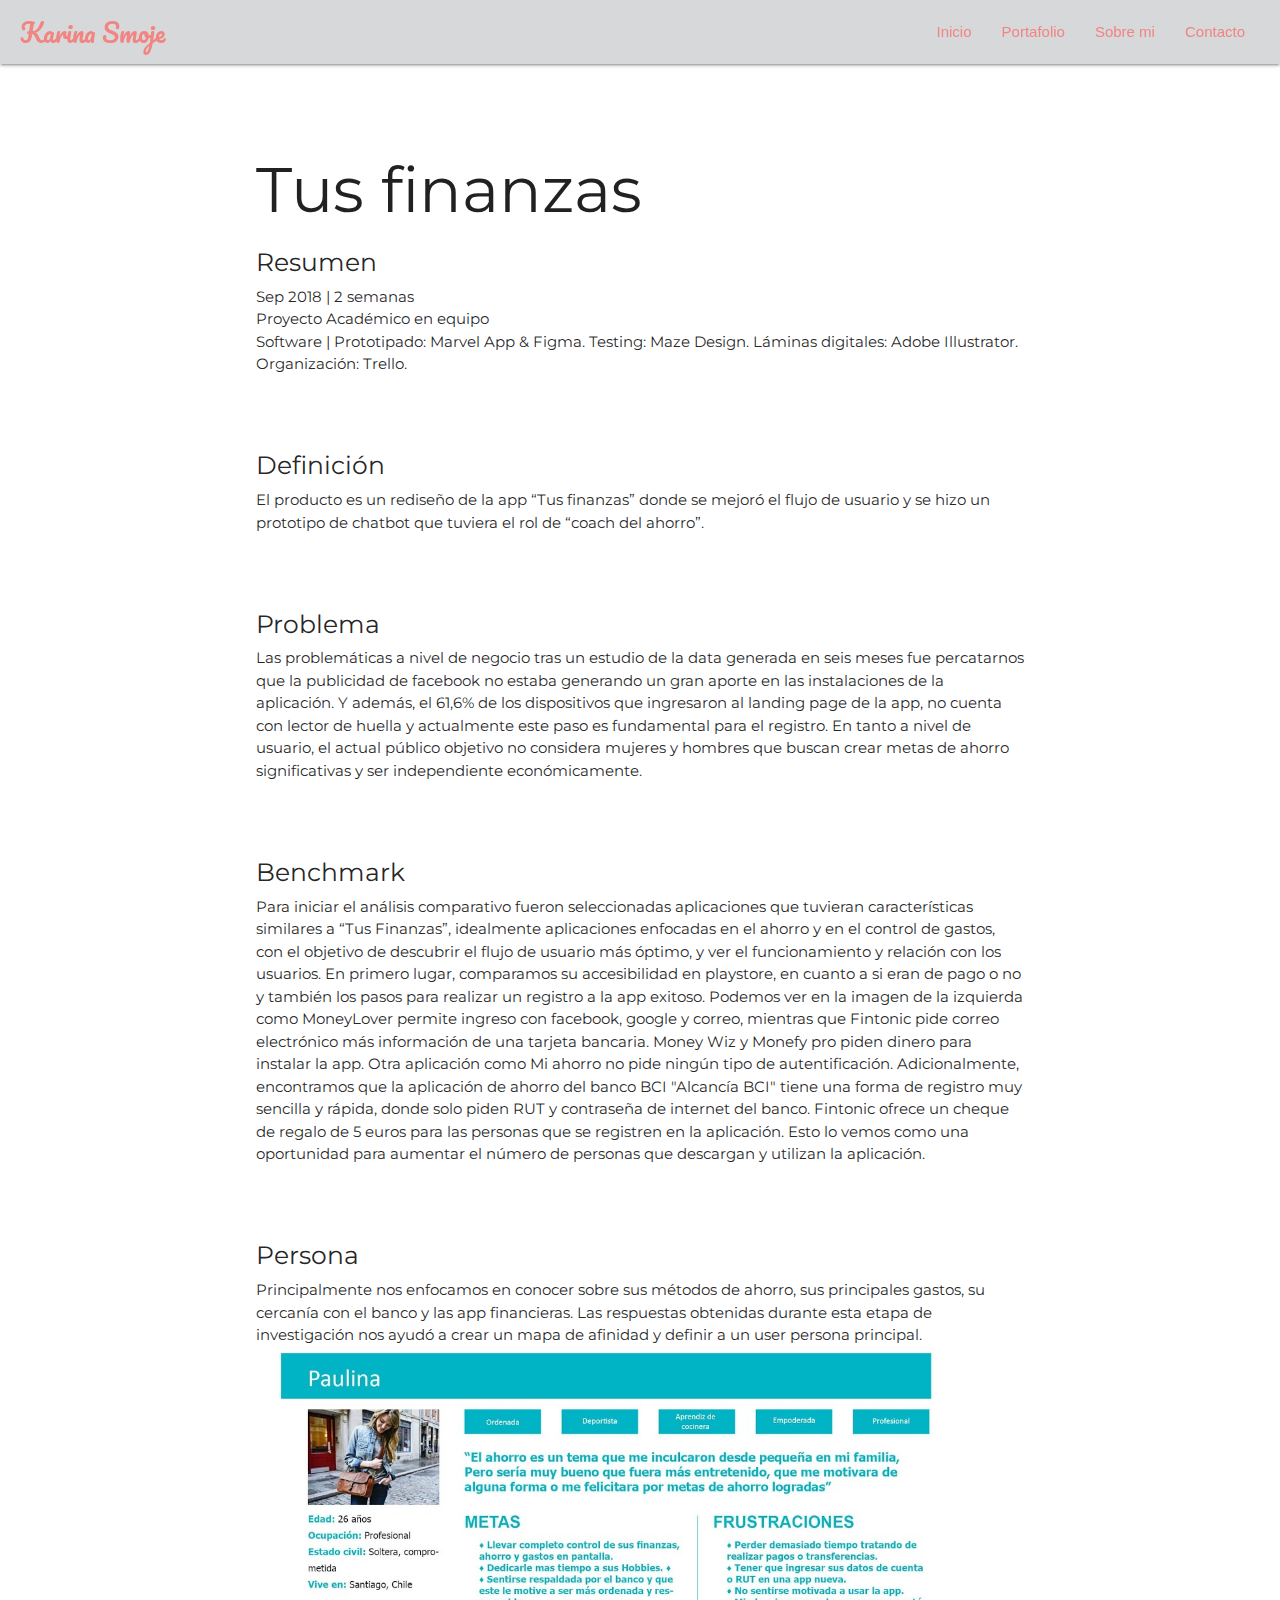
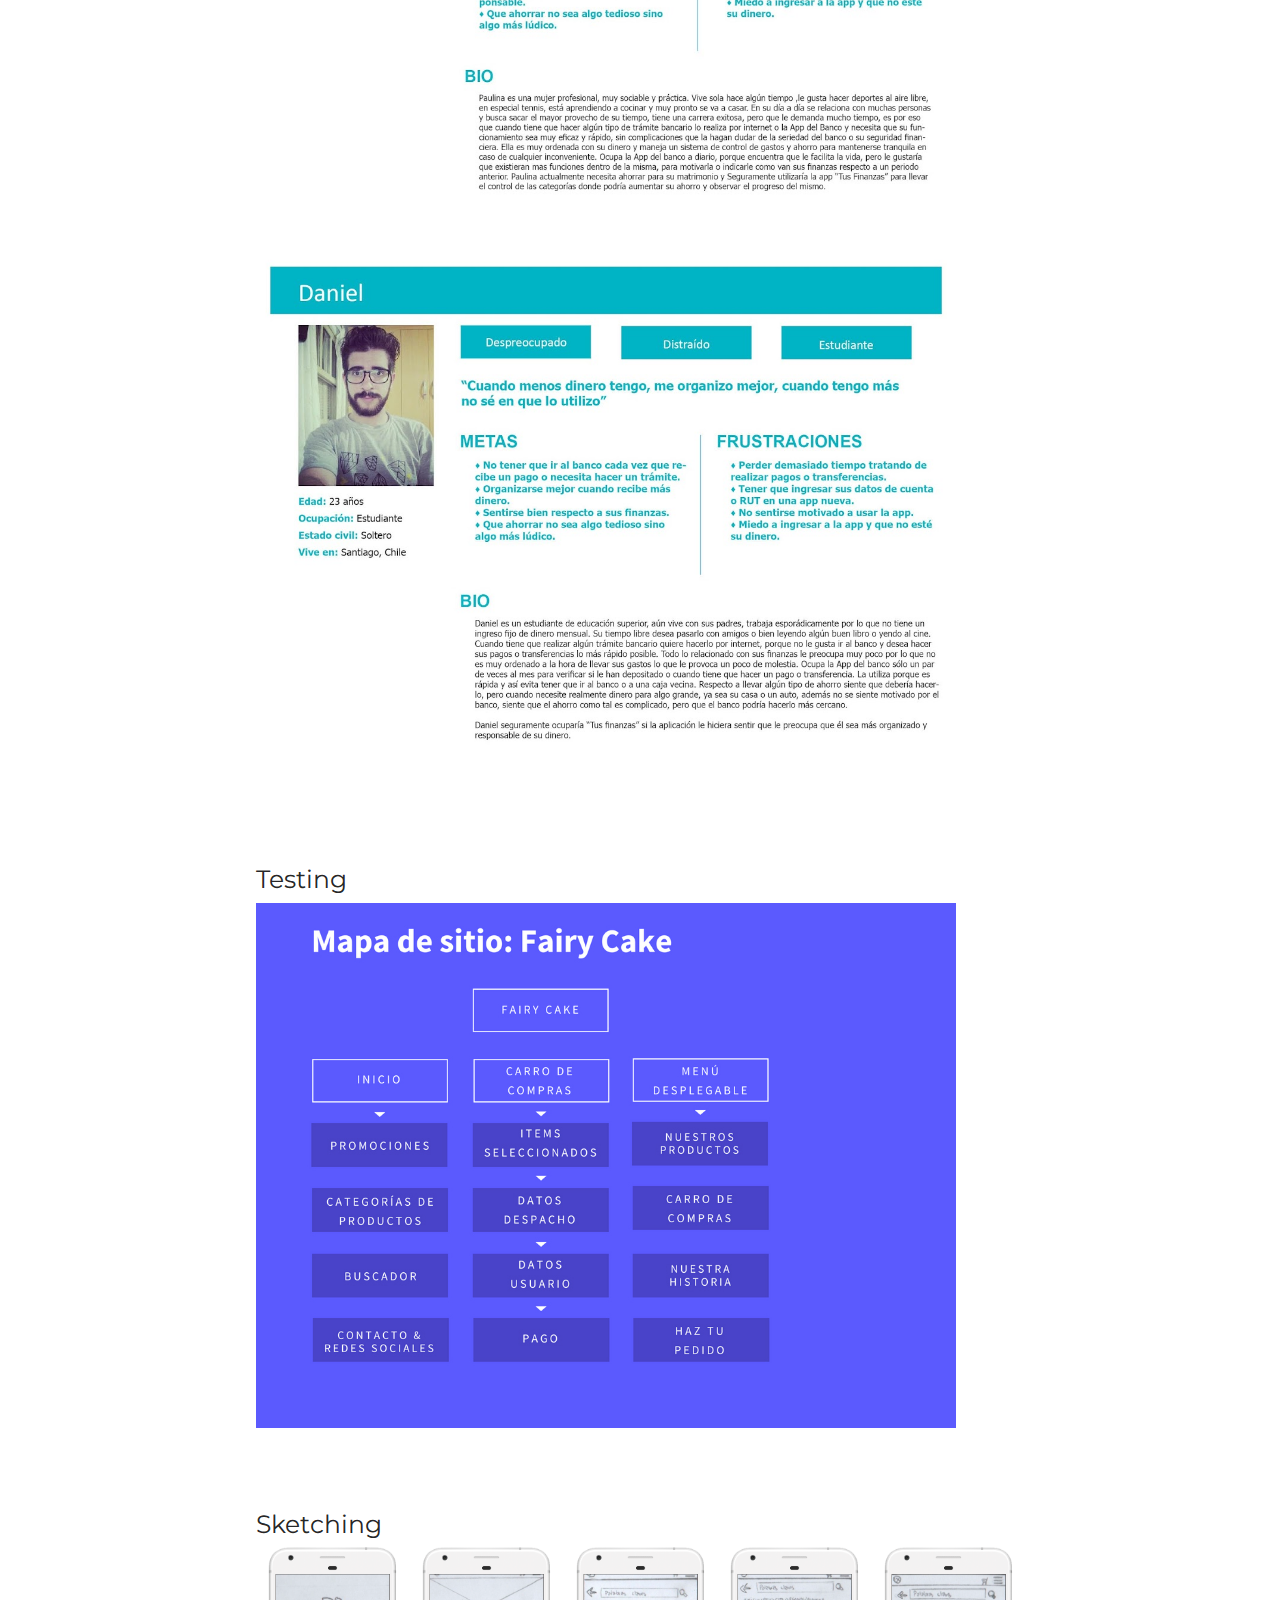
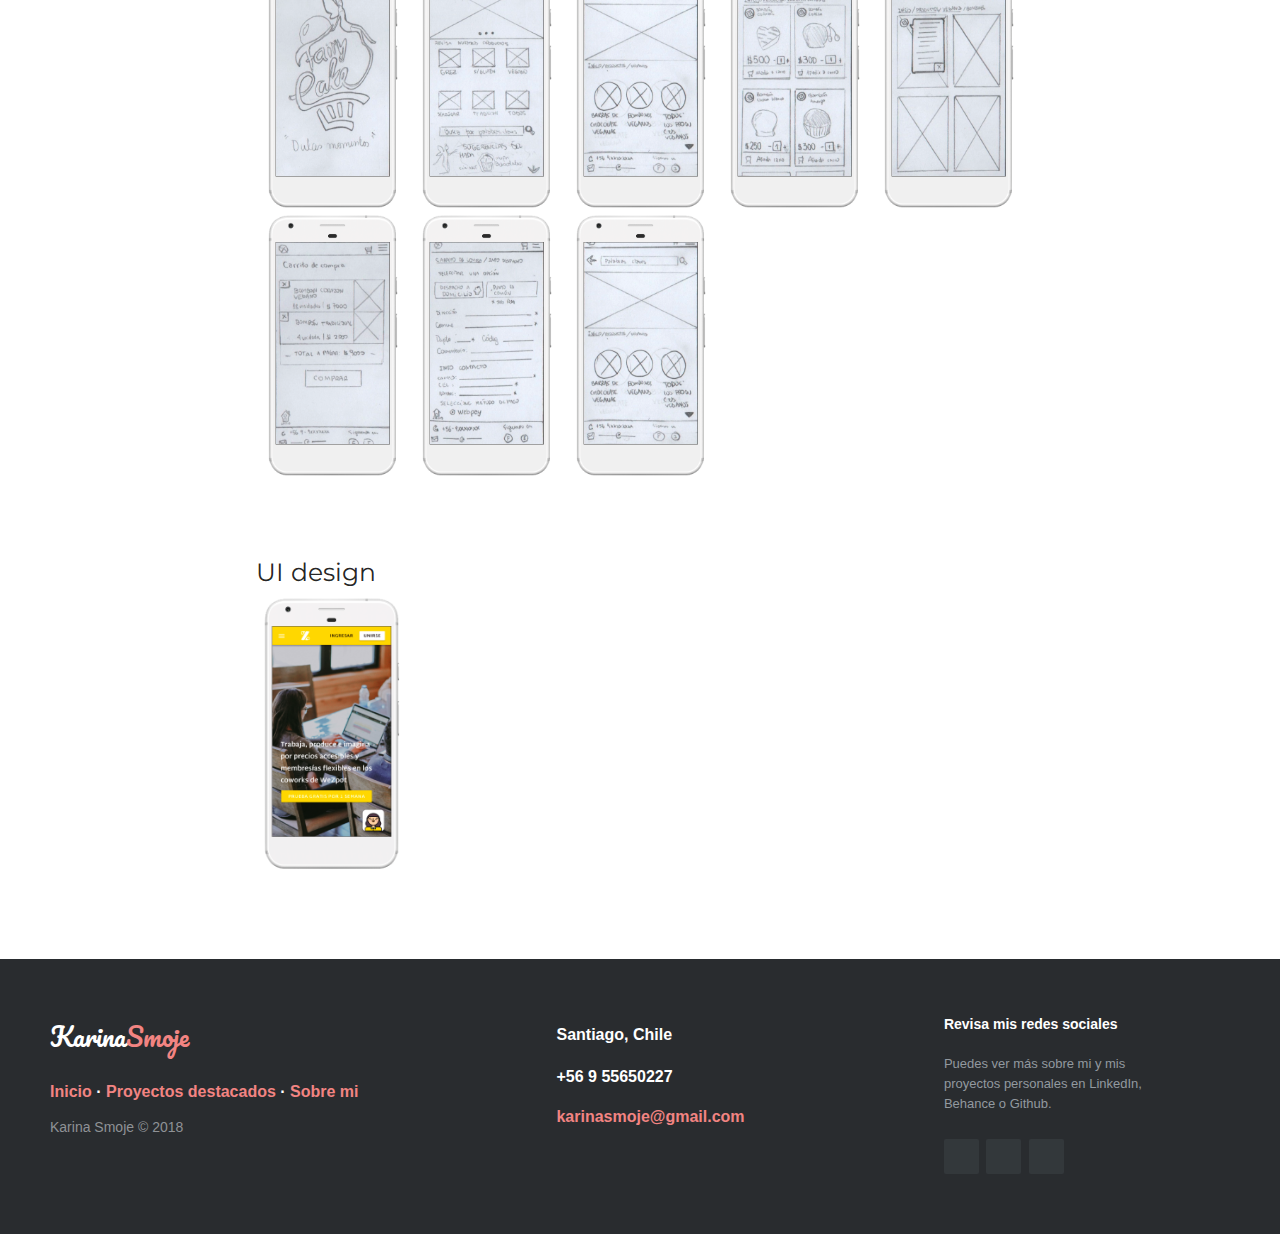
<file: assets/wezpots.html>
<!DOCTYPE html>
<html>
<head>
  <meta charset="utf-8">
  <title>Karina Smoje - UX design</title>
    
    <meta http-equiv="Content-Type" content="text/html; charset=UTF-8"/>
    <meta name="viewport" content="width=device-width, initial-scale=1"/>

    <!--fuente-->
    <link href="https://fonts.googleapis.com/css?family=Pacifico" rel="stylesheet">
    <link href="https://fonts.googleapis.com/css?family=Montserrat" rel="stylesheet">
     <!-- Iconos + CCS  -->
    <link rel="stylesheet" href="https://use.fontawesome.com/releases/v5.3.1/css/all.css" integrity="sha384-mzrmE5qonljUremFsqc01SB46JvROS7bZs3IO2EmfFsd15uHvIt+Y8vEf7N7fWAU" crossorigin="anonymous">
    <link href="https://fonts.googleapis.com/icon?family=Material+Icons" rel="stylesheet">
    <link href="css/materialize.css" type="text/css" rel="stylesheet" media="screen,projection"/>

    <!-- Materialize -->
    <link rel="stylesheet" href="https://cdnjs.cloudflare.com/ajax/libs/materialize/1.0.0/css/materialize.min.css">

<!--Librería CSS animate.css-->
<link rel="stylesheet" href="https://cdnjs.cloudflare.com/ajax/libs/animate.css/3.5.2/animate.min.css">

    <!-- CSS -->
    <script src="https://cdnjs.cloudflare.com/ajax/libs/materialize/1.0.0/js/materialize.min.js"></script>
   
    <link href="src/css/fairycake.css" type="text/css" rel="stylesheet" media="screen,projection"/>
    <link href="footer.css" type="text/css" rel="stylesheet" media="screen,projection"/>
    <link href="src/css/estilos.css" type="text/css" rel="stylesheet" media="screen,projection"/>
</head>
<body>

  <header>
        <!--Nav-->
<nav>
    <div class="nav-wrapper">
        <a href="#" id="minombre" class="brand-logo">Karina  Smoje</a>
        <ul class="right hide-on-med-and-down">
          <li><a href="../index.html" >Inicio</a></li>
          <li><a href="../index.html/#card">Portafolio</a></li>
          <li><a href="../index.html#texto">Sobre mi</a></li>
          <li><a href="#footerpage">Contacto</a></li>
          </ul>
     </div>
      </nav>

</header>
<main>

    <!-- <div class="container">
     <div class="fondo">
      
<img class="fairycake responsive-img" src="../assets/img/fairycake para portafolio/muffin.jpg" width="700" alt="">
</div>
</div>-->

<!--Ir arriba-->

<!--boton flotante con menú-->
<br><br><br>
<section>
 <br><br>
<!--<div class="container" id="menu">

 <input type="checkbox" id="toggle">
 <label for="toggle" class="button"></label>

 <nav class="nav" id="barra">
     <a href="#">Resumen</a>
     <a href="#">Definición</a>
     <a href="#">Problema</a>
     <a href="#">Benchmark</a>
     <a href="#">Persona</a>
     <a href="#">Journey Map</a>
     <a href="#">Site Map</a>
     <a href="#">SKetching</a>
     <a href="#">UI design</a>
 </nav>

</div>-->
</section>

 <div class="parrafos">
<p>
   <h1>Tus finanzas</h5>
<h5>Resumen</h5>
Sep 2018 | 2 semanas <br>

Proyecto Académico en equipo <br>
Software | Prototipado: Marvel App & Figma. Testing: Maze Design. Láminas digitales: Adobe Illustrator. Organización: Trello.

</p>
<br><br>

<p> <h5>Definición</h5> 
    El producto es un rediseño de la app “Tus finanzas” donde se mejoró el flujo de usuario y se hizo un prototipo de chatbot que tuviera el rol de “coach del ahorro”. 
</p>
<p>
   <br><br>
   <h5>Problema</h5>
   Las problemáticas a nivel de negocio tras un estudio de la data generada en seis meses fue percatarnos que la publicidad de facebook no estaba generando un gran aporte en las instalaciones de la aplicación. Y además, el 61,6% de los dispositivos que ingresaron al landing page de la app, no cuenta con lector de huella y actualmente este paso es fundamental para el registro. 
   En tanto a nivel de usuario, el actual público objetivo no considera mujeres y hombres que  buscan crear metas de ahorro significativas y ser independiente económicamente.
   
</p>
<p>
   <br><br>
   <h5>Benchmark</h5>
   Para iniciar el análisis comparativo fueron seleccionadas aplicaciones que tuvieran características similares a “Tus Finanzas”, idealmente aplicaciones enfocadas en el ahorro y en el control de gastos, con el objetivo de descubrir el flujo de usuario más óptimo, y ver el funcionamiento y relación con los usuarios.  
   En primero lugar, comparamos su accesibilidad en playstore, en cuanto a si eran de pago o no y también los pasos para realizar un registro a la app exitoso.
Podemos ver en la imagen de la izquierda como MoneyLover permite ingreso con facebook, google y correo, mientras que Fintonic pide correo electrónico más información de una tarjeta bancaria. Money Wiz y Monefy pro piden dinero para instalar la app.
Otra aplicación como Mi ahorro no pide ningún tipo de autentificación.
Adicionalmente, encontramos que la aplicación de ahorro del banco BCI "Alcancía BCI" tiene una forma de registro muy sencilla y rápida, donde solo piden RUT y contraseña de internet del banco.
Fintonic ofrece un cheque de regalo de 5 euros para las personas que se registren en la aplicación. Esto lo vemos como una oportunidad para aumentar el número de personas que descargan y utilizan la aplicación.

</p>

<p>
   <br><br>
   <h5>Persona</h5>
   Principalmente nos enfocamos en conocer sobre sus métodos de ahorro, sus principales gastos, su cercanía con el banco y las app financieras.
   Las respuestas obtenidas durante esta etapa de investigación nos ayudó a crear un mapa de afinidad y definir a un user persona principal.
   
<br>
   <img class="fairycake responsive-img" src="img/tus finanzas/paulina.jpg" width="700" alt="">
   <img class="fairycake responsive-img" src="img/tus finanzas/daniel.jpg" width="700" alt="">
</p>
<br><br>

<p>
   <h5>Testing</h5>
   <img class="fairycake responsive-img" src="img/fairycake para portafolio/sitempa.jpg" width="700" alt="">
</p>
<br><br>
<p>
 
   <h5>Sketching</h5>
   <img class="fairycake responsive-img" src="img/fairycake para portafolio/fc.png" width="150" alt="">
   <img class="fairycake responsive-img" src="img/fairycake para portafolio/inicio.png" width="150" alt="">
   <img class="fairycake responsive-img" src="img/fairycake para portafolio/opcion vegano.png" width="150" alt="">
   <img class="fairycake responsive-img" src="img/fairycake para portafolio/bombones veganos.png" width="150" alt="">
   <img class="fairycake responsive-img" src="img/fairycake para portafolio/info de bombones veganos.png" width="150" alt="">
   <img class="fairycake responsive-img" src="img/fairycake para portafolio/carrito de compras.png" width="150" alt="">
   <img class="fairycake responsive-img" src="img/fairycake para portafolio/confirmacion de compra.png" width="150" alt="">
   <img class="fairycake responsive-img" src="img/fairycake para portafolio/promociones.png" width="150" alt="">

</p>

<br><br>
<p>
   <h5>UI design</h5>
   <a href="https://marvelapp.com/517acaa/screen/49247033" target="_blank"><img class="fairycake animated infinite pulse responsive-img" src="img/wezpot/wezpot.png" width="150" alt=""></a> 


</p>
</div>
</main>

<footer class="footer-distributed">

   <div class="footer-left">

     <h3>Karina<span>Smoje</span></h3>

       <p class="footer-links">
       <a href="../index.html">Inicio</a>
       ·
       <a href="../index.html/.card">Proyectos destacados</a>
       ·
       <a href="sobremi.html">Sobre mi</a>
     </p>

     <p class="footer-company-name">Karina Smoje &copy; 2018</p>
   </div>

   <div class="footer-center">

     <div>
       <i class="fa fa-map-marker"></i>
       <p>Santiago, Chile</p>
     </div>

     <div>
       <i class="fa fa-phone"></i>
       <p>+56 9 55650227</p>
     </div>

     <div>
       <i class="fa fa-envelope"></i>
       <p><a href="mailto:karinasmoje@gmail.com">karinasmoje@gmail.com</a></p>
     </div>

   </div>

   <div class="footer-right">

     <p class="footer-company-about">
       <span>Revisa mis redes sociales</span>
       Puedes ver más sobre mi y mis proyectos personales en LinkedIn, Behance o Github.
     </p>

     <div class="footer-icons">
       <a href="https://www.linkedin.com/in/karina-smoje-g%C3%BCeico/" target="_blank"> <i class="fab fa-linkedin"></i></a>
       <a href="https://www.behance.net/karinasmoj80db" target="_blank"><i class="fab fa-behance"></i></a>
       <a href="https://github.com/Karaina" target="_blank"><i class="fab fa-github-alt"></i> </a>  
     </div>

   </div>

 </footer>


    <script src="https://code.jquery.com/jquery-2.1.1.min.js"></script>
    <script src="js/materialize.js"></script>
    <script src="app.js"></script>
</file>
<file: assets/src/css/fairycake.css>
/*navbar---------------------------------------------------------------------------*/
nav{
  position: fixed;
  background: rgba(50, 60, 65, 0.2) !important;
  padding:0px 20px;
  z-index: 20;
}
nav li a:hover{
  background: silver;
}
#minombre{
  font-family: 'Pacifico' !important;
  font-size: 25px !important;
}

/*Body - background---------------------------------------------------------------*/
body{
  background-color: rgb(255, 255, 255);
  background-attachment: fixed;
  background-size: 100%;   
  font-family: Impact, Haettenschweiler, 'Arial Narrow Bold', sans-serif;
}


/*parallax----------------------------------------------------------------------*/
#portadadiv {
  display: flex;
  flex-direction: column;
  
  background-color: rgba(0, 0, 0, 0.6);
  padding-bottom: 100%;
 }
#quiensoy{
  display: flex;
  align-items: baseline;
  
  padding-left: 2em;
  font-size: 18px;
  color: beige;
  margin: 0;
}

#butoncillodeportada{
  display: flex;
  flex-direction: row;
}
.fa-arrow-alt-circle-right{
  padding-left: 10px;
}


/*piedepagina--------------------------------------------------------------------*/
.page-footer{
  display: flex;
  height: 150px;
  background-color: rgb(44, 44, 44);
}
.fa-linkedin{
  display: inline-block;
  font-size: 25px;
  padding-top: 5px;
  padding-left: 5px;
  padding-right: 5px;
}
.fa-github-alt {
  display: inline-block;
  font-size: 25px;
  padding-top: 5px;
  padding-left: 5px;
  padding-right: 5px;
}
.fa-at{
  display: inline-block;
  font-size: 25px;
  padding-top: 5px;
  padding-left: 5px;
  padding-right: 5px;
}
.fa-behance{
  display: inline-block;
  font-size: 25px;
  padding-top: 5px;
  padding-left: 5px;
  padding-right: 5px;
}
.iconos{
  display: flex;
  justify-content: center;
  width: 100;

}
/*Portafolio---------------------------------------------------------------------*/

.parrafos{
  padding-left: 20%;
  padding-right: 20%;
  font-family: 'Montserrat', sans-serif;
}
</file>
<file: assets/footer.css>
a:link {
	color: #f28482 !important;
	text-decoration: none;
	}

.footer-distributed{
	background-color: #292c2f;
	box-shadow: 0 1px 1px 0 rgba(0, 0, 0, 0.12);
	box-sizing: border-box;
	width: 100%;
	text-align: left;
	font: bold 16px sans-serif;

	padding: 55px 50px;
	margin-top: 80px;
}

.footer-distributed .footer-left,
.footer-distributed .footer-center,
.footer-distributed .footer-right{
	display: inline-block;
	vertical-align: top;
}

/* Footer left */

.footer-distributed .footer-left{
	width: 40%;
}

/* The company logo */

.footer-distributed h3{
	color:  #ffffff;
	font: normal 25px 'Pacifico', cursive;
	margin: 0;
}

.footer-distributed h3 span{
	color:  #f28482;
}

/* Footer links */

.footer-distributed .footer-links{
	color:  #ffffff;
	margin: 20px 0 12px;
	padding: 0;
}

.footer-distributed .footer-links a{
	display:inline-block;
	line-height: 1.8;
	text-decoration: none;
	color:  inherit;
}

.footer-distributed .footer-company-name{
	color:  #8f9296;
	font-size: 14px;
	font-weight: normal;
	margin: 0;
}

/* Footer Center */

.footer-distributed .footer-center{
	width: 35%;
}

.footer-distributed .footer-center i{
	background-color:  #33383b;
	color: #ffffff;
	font-size: 22px;
	width: 38px;
	height: 38px;
	border-radius: 50%;
	text-align: center;
	line-height: 42px;
	margin: 10px 15px;
	vertical-align: middle;
}

.footer-distributed .footer-center i.fa-envelope{
	font-size: 17px;
	line-height: 38px;
}

.footer-distributed .footer-center p{
	display: inline-block;
	color: #ffffff;
	vertical-align: middle;
	margin:0;
}

.footer-distributed .footer-center p span{
	display:block;
	font-weight: normal;
	font-size:14px;
	line-height:2;
}

.footer-distributed .footer-center p a{
	color:  #5383d3;
	text-decoration: none;;
}


/* Footer Right */

.footer-distributed .footer-right{
	width: 20%;
}

.footer-distributed .footer-company-about{
	line-height: 20px;
	color:  #92999f;
	font-size: 13px;
	font-weight: normal;
	margin: 0;
}

.footer-distributed .footer-company-about span{
	display: block;
	color:  #ffffff;
	font-size: 14px;
	font-weight: bold;
	margin-bottom: 20px;
}

.footer-distributed .footer-icons{
	margin-top: 25px;
}

.footer-distributed .footer-icons a{
	display: inline-block;
	width: 35px;
	height: 35px;
	cursor: pointer;
	background-color:  #33383b;
	border-radius: 2px;

	font-size: 20px;
	color: #ffffff;
	text-align: center;
	line-height: 35px;

	margin-right: 3px;
	margin-bottom: 5px;
}

/* If you don't want the footer to be responsive, remove these media queries */

@media (max-width: 880px) {

	.footer-distributed{
		font: bold 14px sans-serif;
	}

	.footer-distributed .footer-left,
	.footer-distributed .footer-center,
	.footer-distributed .footer-right{
		display: block;
		width: 100%;
		margin-bottom: 40px;
		text-align: center;
	}

	.footer-distributed .footer-center i{
		margin-left: 0;
	}

}
</file>
<file: assets/src/css/estilos.css>
.container, .button, .nav{
    padding-top: 20px;
    position: fixed;
 }

#menu{
    margin: auto;
    top: 10%;
    margin-left: 35px;
}
#barra{
    margin: auto;
    background: #5f5f5f;
    margin-left: 35px;
}

#toggle{
    display: none;
}

.button{
    margin-top: 2em;
    position: fixed;
    z-index: 999;
    width: 43px;
    height: 43px;
    background: #f28482;
    border-radius: 100%;
    transition: all 0.5s ease-in-out;
    box-shadow: 1px 3px 10px 0 rgba(0,0,0,0.3);
    cursor: pointer;
}

.button:before{
    position: absolute;
    top: 20px;
    left: 9px;
    content: '';
    width: 25px;
    height: 2px;
    background: #fff;
    transform: rotate(90deg);
}

.button:after{
    position: absolute;
    top: 20px;
    left: 9px;
    content: '';
    width: 25px;
    height: 2px;
    background: #fff;
}

#barra{
    transform: translateY(-10%);
    opacity: 0;
    transition: all 0.5s ease-in-out;
    background: white;
    width: 150px;
    border-radius: 5px;
    transform: translateY(0%);
    box-shadow: 2px 3px 10px 0 rgba(0,0,0,0.1);
}


#barra a{
  
    line-height: 34pt;
    text-align: left;
    display: block;
    margin: 0;
    color: #f28482;
    text-decoration: none;
    font-family: 'Montserrat', sans-serif;
    font-size: 12px !important; 
    text-transform: uppercase;
    letter-spacing: 1px;
    transition: all 300ms;
}

#barra a:hover{
    color: #5f5f5f;
}

#toggle:checked ~ #barra{
    opacity: 1;
    transform: translateY(10%);
}

#toggle:checked ~ .button{
    transform: rotate(135deg);
    box-shadow: 0 0 0 0 transparent;
}
</file>
<file: assets/style.css>
/*navbar---------------------------------------------------------------------------*/
nav{
  position: fixed;
  background: rgba(50, 60, 65, 0.2) !important;
  padding:0px 20px;
  z-index: 20;
}
nav li a:hover{
  background: silver;
}
#minombre{
  font-family: 'Pacifico';
  font-size: 25px;
}

/*Body - background---------------------------------------------------------------*/
body{
  background-color: rgb(255, 255, 255);
  background-attachment: fixed;
  background-size: 100%;   
  font-family: 'Montserrat', sans-serif;
}

/*parallax----------------------------------------------------------------------*/
#portadadiv {
  display: flex;
  flex-direction: column;
  padding-top: 10em;
  background-color: rgba(0, 0, 0, 0.6);
  padding-bottom: 100%;
 }
#quiensoy{
  display: flex;
  align-items: baseline;
  padding-left: 2em;
  font-size: 18px;
  color: beige;
  margin: 0;
}



#butoncillodeportada{
  display: flex;
  flex-direction: row;
}
.fa-arrow-alt-circle-right{
  padding-left: 10px;
}

/*aptitudes----------------------------------------------------------------------*/
#blue {
  background: rgb(255, 255, 255) !important;
 }
 h4{
  color:rgb(43, 42, 41);
}
.block{
  align-items: center;
  justify-content: center;
  align-content: center;
  text-align: center;
}
#elem{
  padding-top: 4em;

}

/*trabajos----------------------------------------------------------------------*/
.card-title{
  color: rgb(24, 22, 22) !important;
}

#card{
  padding-top: 3em;
}
.titulosproyect{
  font-weight: bold;
}

	
.brilla:hover {
  filter: opacity(.5);
}



/*sobremi------------------------------------------------------------------------*/
h5{
  font-family: 'Montserrat', sans-serif;
  color: aliceblue;
  z-index: 10;
}

/*piedepagina--------------------------------------------------------------------*/
.page-footer{
  display: flex;
  height: 150px;
  background-color: rgb(44, 44, 44);
}
.fa-linkedin{
  display: inline-block;
  font-size: 25px;
  padding-top: 5px;
  padding-left: 5px;
  padding-right: 5px;
}
.fa-github-alt {
  display: inline-block;
  font-size: 25px;
  padding-top: 5px;
  padding-left: 5px;
  padding-right: 5px;
}
.fa-at{
  display: inline-block;
  font-size: 25px;
  padding-top: 5px;
  padding-left: 5px;
  padding-right: 5px;
}
.fa-behance{
  display: inline-block;
  font-size: 25px;
  padding-top: 5px;
  padding-left: 5px;
  padding-right: 5px;
}
.iconos{
  display: flex;
  justify-content: center;
  width: 100;

}
</file>
<file: assets/src/css/sobremi.css>
/*navbar---------------------------------------------------------------------------*/
nav{
  position: fixed;
  background: rgba(50, 60, 65, 0.2) !important;
  padding:0px 20px;
  z-index: 20;
}
nav li a:hover{
  background: silver;
}
#milogo{
  font-family: 'Pacifico' !important;
  font-size: 25px;
}

/*Body - background---------------------------------------------------------------*/
body{
  background-color: rgb(255, 255, 255);
  background-attachment: fixed;
  background-size: 100%;   
  font-family: 'Montserrat', sans-serif;
}

/*parallax----------------------------------------------------------------------*/
#portadadiv {
  display: flex;
  flex-direction: column;
  
  background-color: rgba(0, 0, 0, 0.6);
  padding-bottom: 100%;
 }
#quiensoy{
  display: flex;
  align-items: baseline;
  
  padding-left: 2em;
  font-size: 18px;
  color: beige;
  margin: 0;
}

#butoncillodeportada{
  display: flex;
  flex-direction: row;
}
.fa-arrow-alt-circle-right{
  padding-left: 10px;
}

/*aptitudes----------------------------------------------------------------------*/
#blue {
  background: rgb(255, 255, 255) !important;
 }
 h4{
  color:rgb(43, 42, 41);
}
.block{
  align-items: center;
  justify-content: center;
  align-content: center;
  text-align: center;
}
#elem{
  padding-top: 4em;

}

/*trabajos----------------------------------------------------------------------*/
.card-title{
  color: rgb(24, 22, 22) !important;
}

#card{
  padding-top: 3em;
}
.titulosproyect{
  font-weight: bold;
}


/*sobremi------------------------------------------------------------------------*/
h5{
  font-family: 'Montserrat', sans-serif;
  color: aliceblue;
  z-index: 10;
}

/*piedepagina--------------------------------------------------------------------*/
.page-footer{
  display: flex;
  height: 150px;
  background-color: rgb(44, 44, 44);
}
.fa-linkedin{
  display: inline-block;
  font-size: 25px;
  padding-top: 5px;
  padding-left: 5px;
  padding-right: 5px;
}
.fa-github-alt {
  display: inline-block;
  font-size: 25px;
  padding-top: 5px;
  padding-left: 5px;
  padding-right: 5px;
}
.fa-at{
  display: inline-block;
  font-size: 25px;
  padding-top: 5px;
  padding-left: 5px;
  padding-right: 5px;
}
.fa-behance{
  display: inline-block;
  font-size: 25px;
  padding-top: 5px;
  padding-left: 5px;
  padding-right: 5px;
}
.iconos{
  display: flex;
  justify-content: center;
  width: 100;

}
/*Portafolio---------------------------------------------------------------------*/
.fondo {
  background-image: url("img/fairycake\ para\ portafolio/comidamujercomiendoseunmafin");
}


#a{
  padding-top: 5em;
}
</file>
